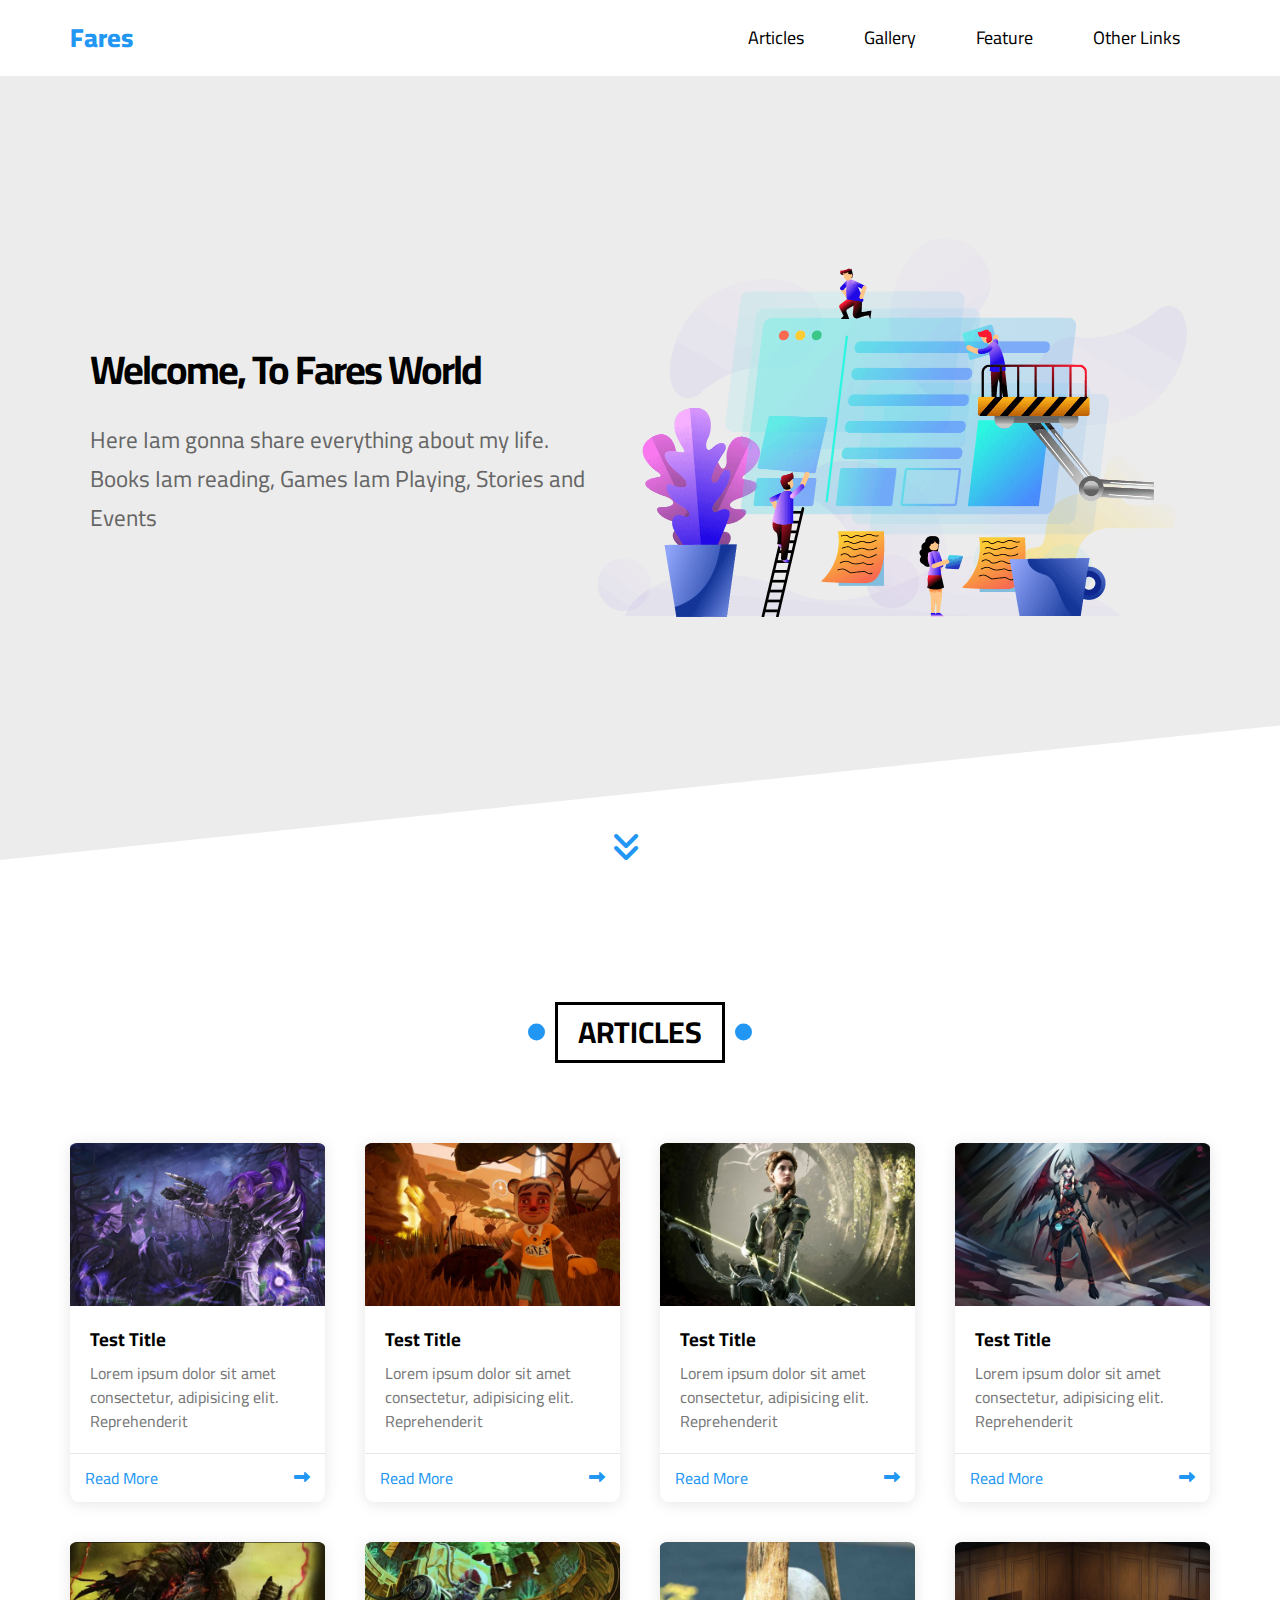
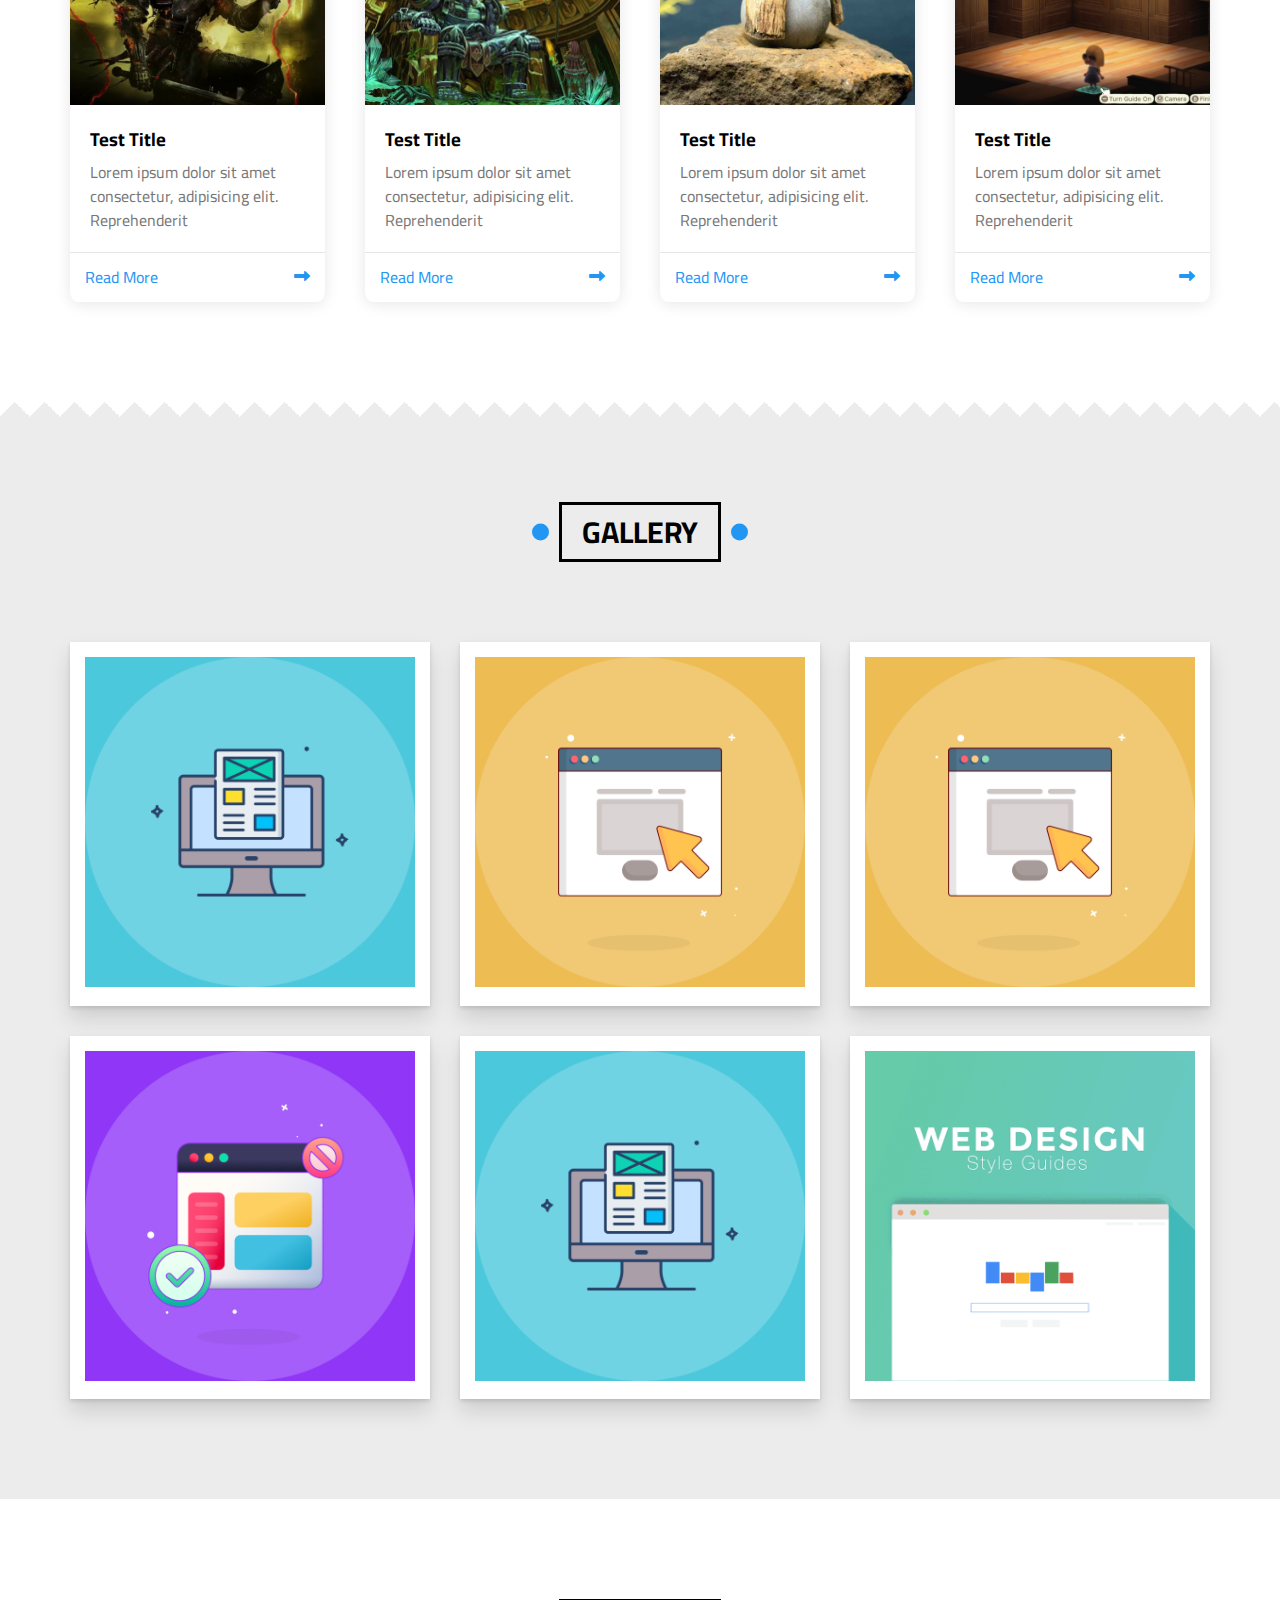
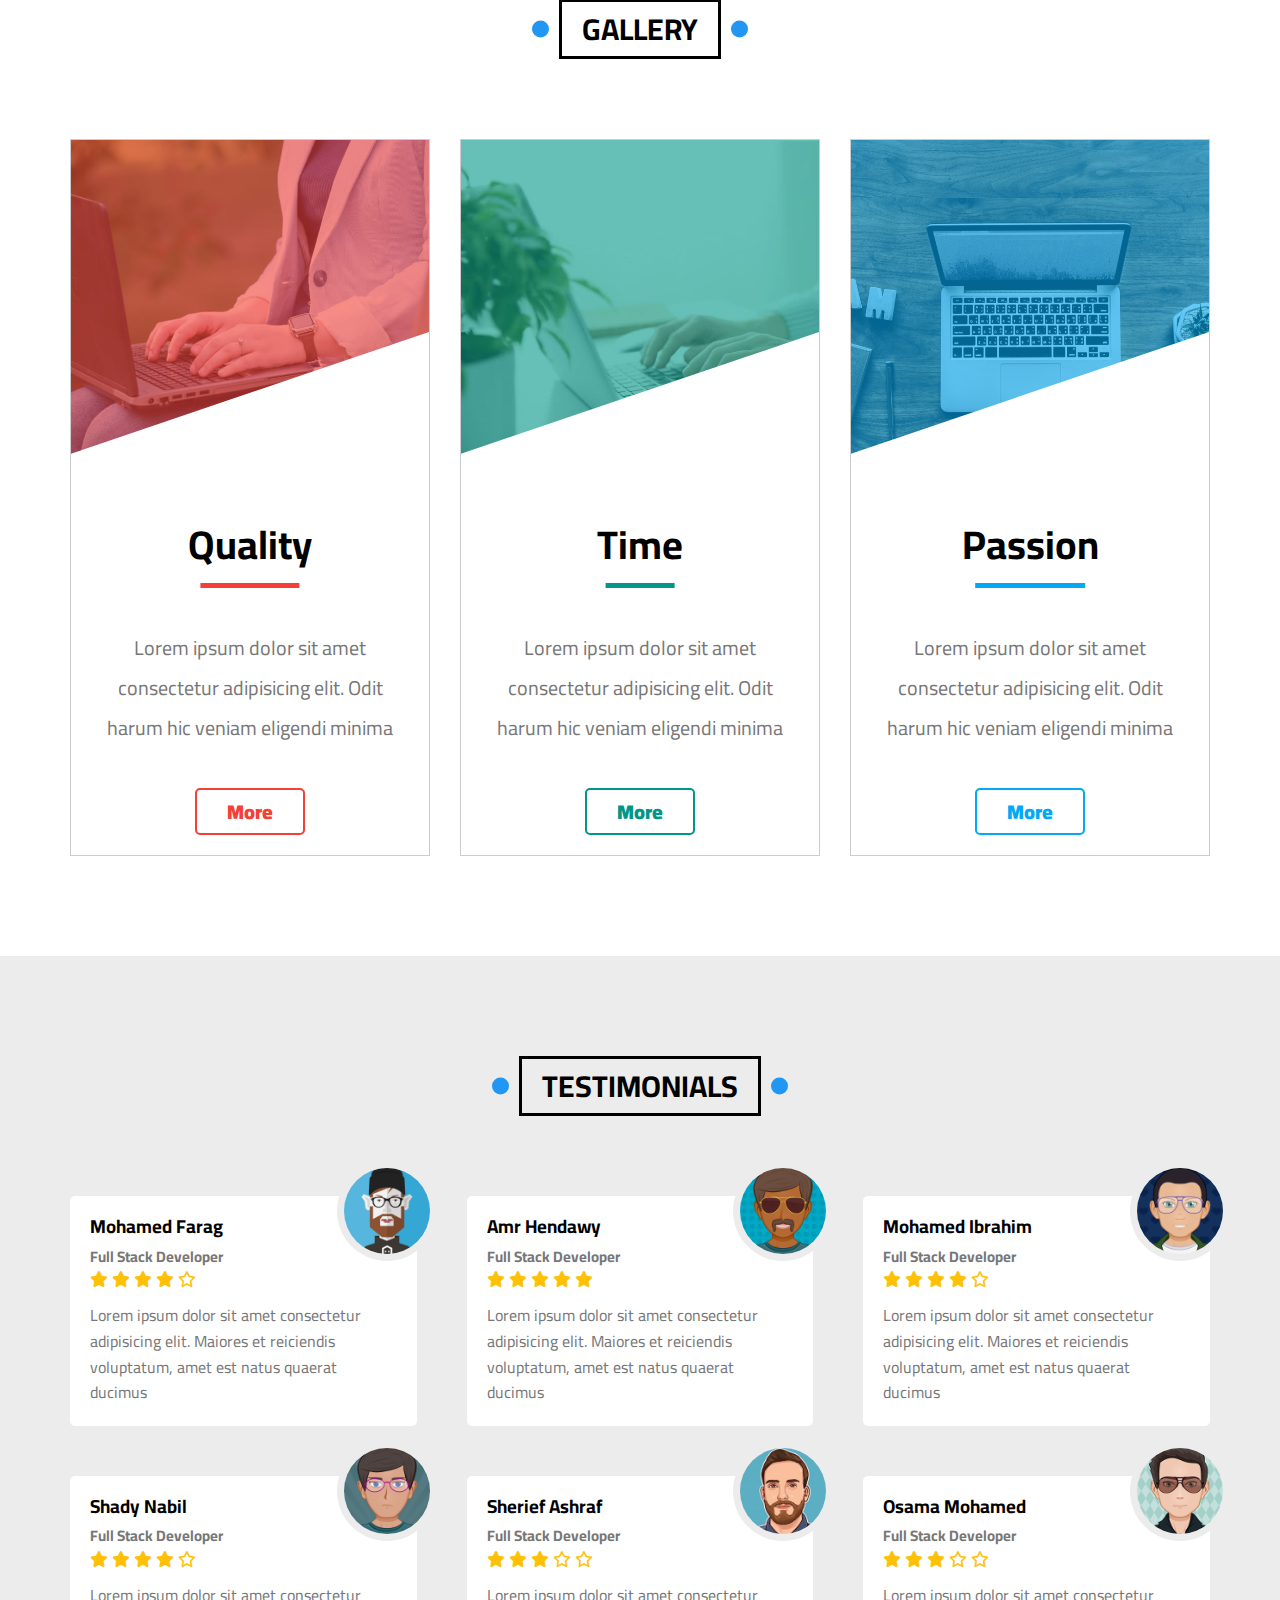
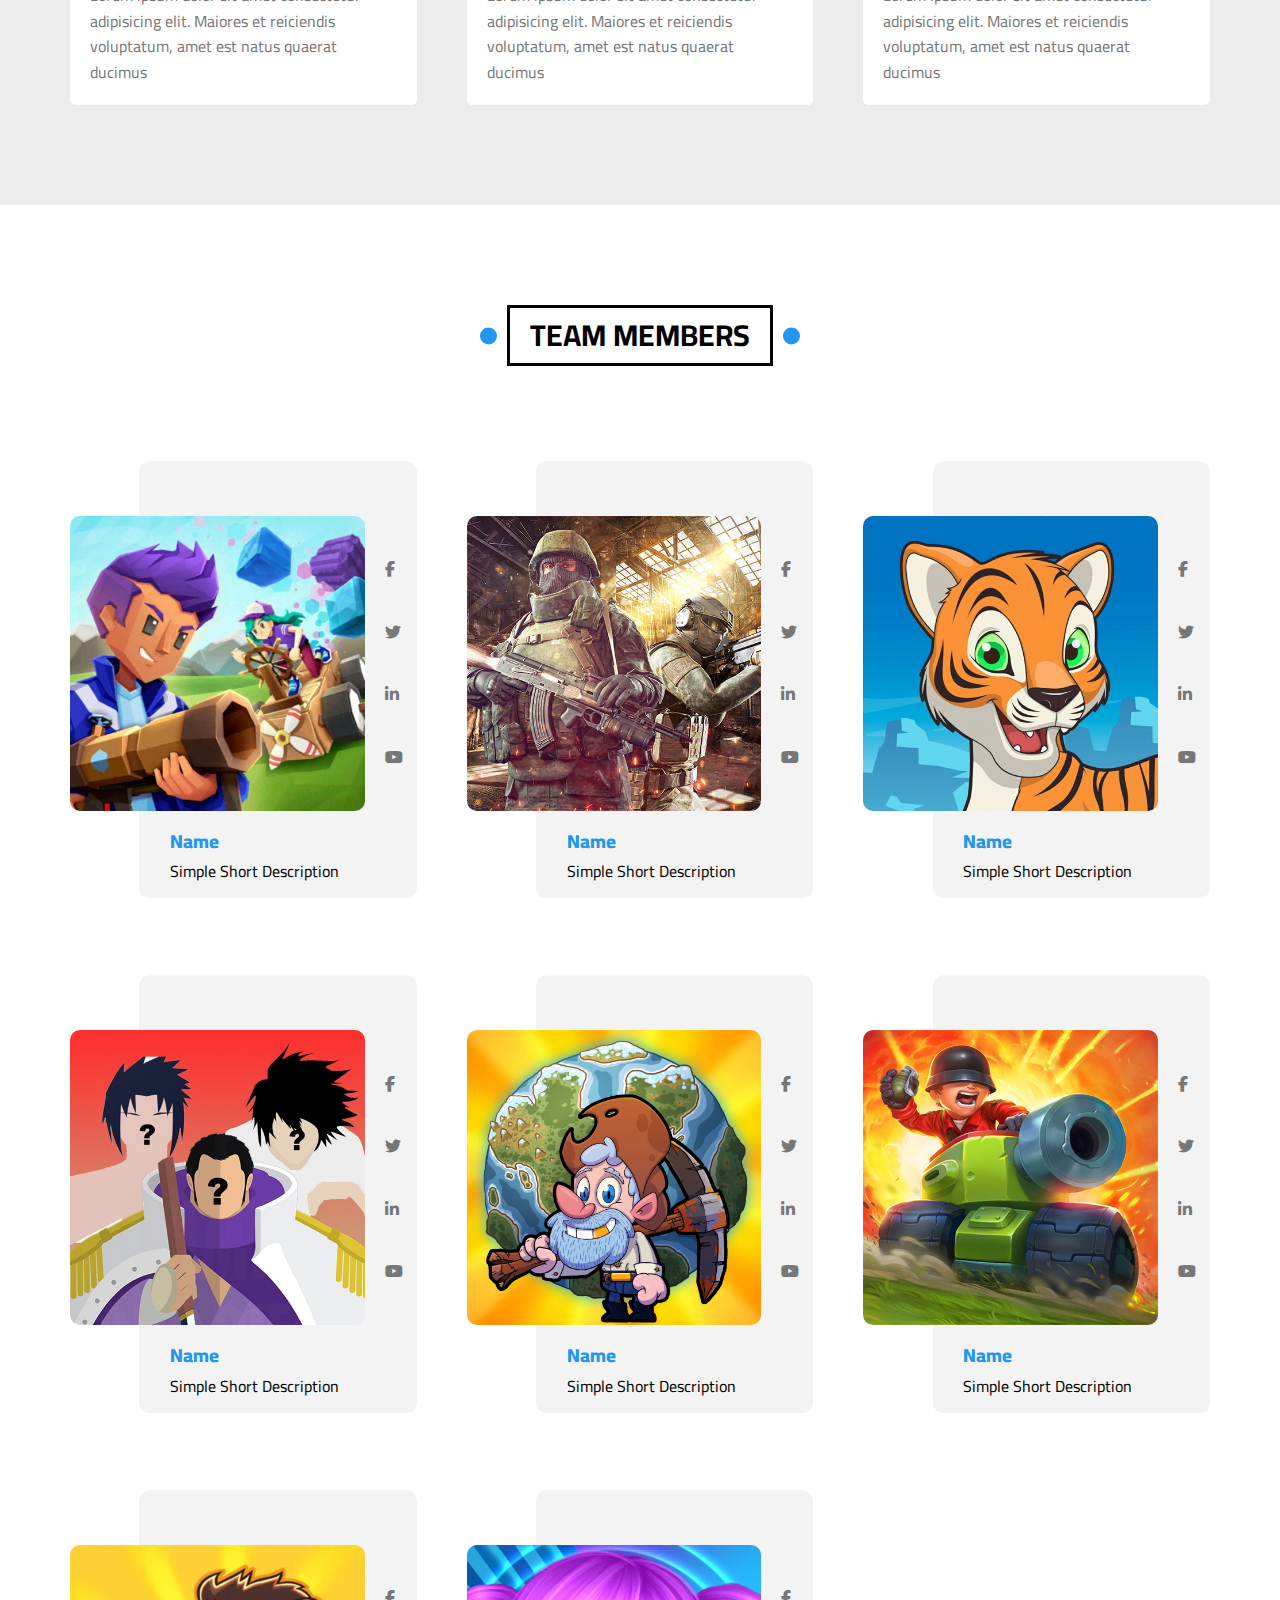
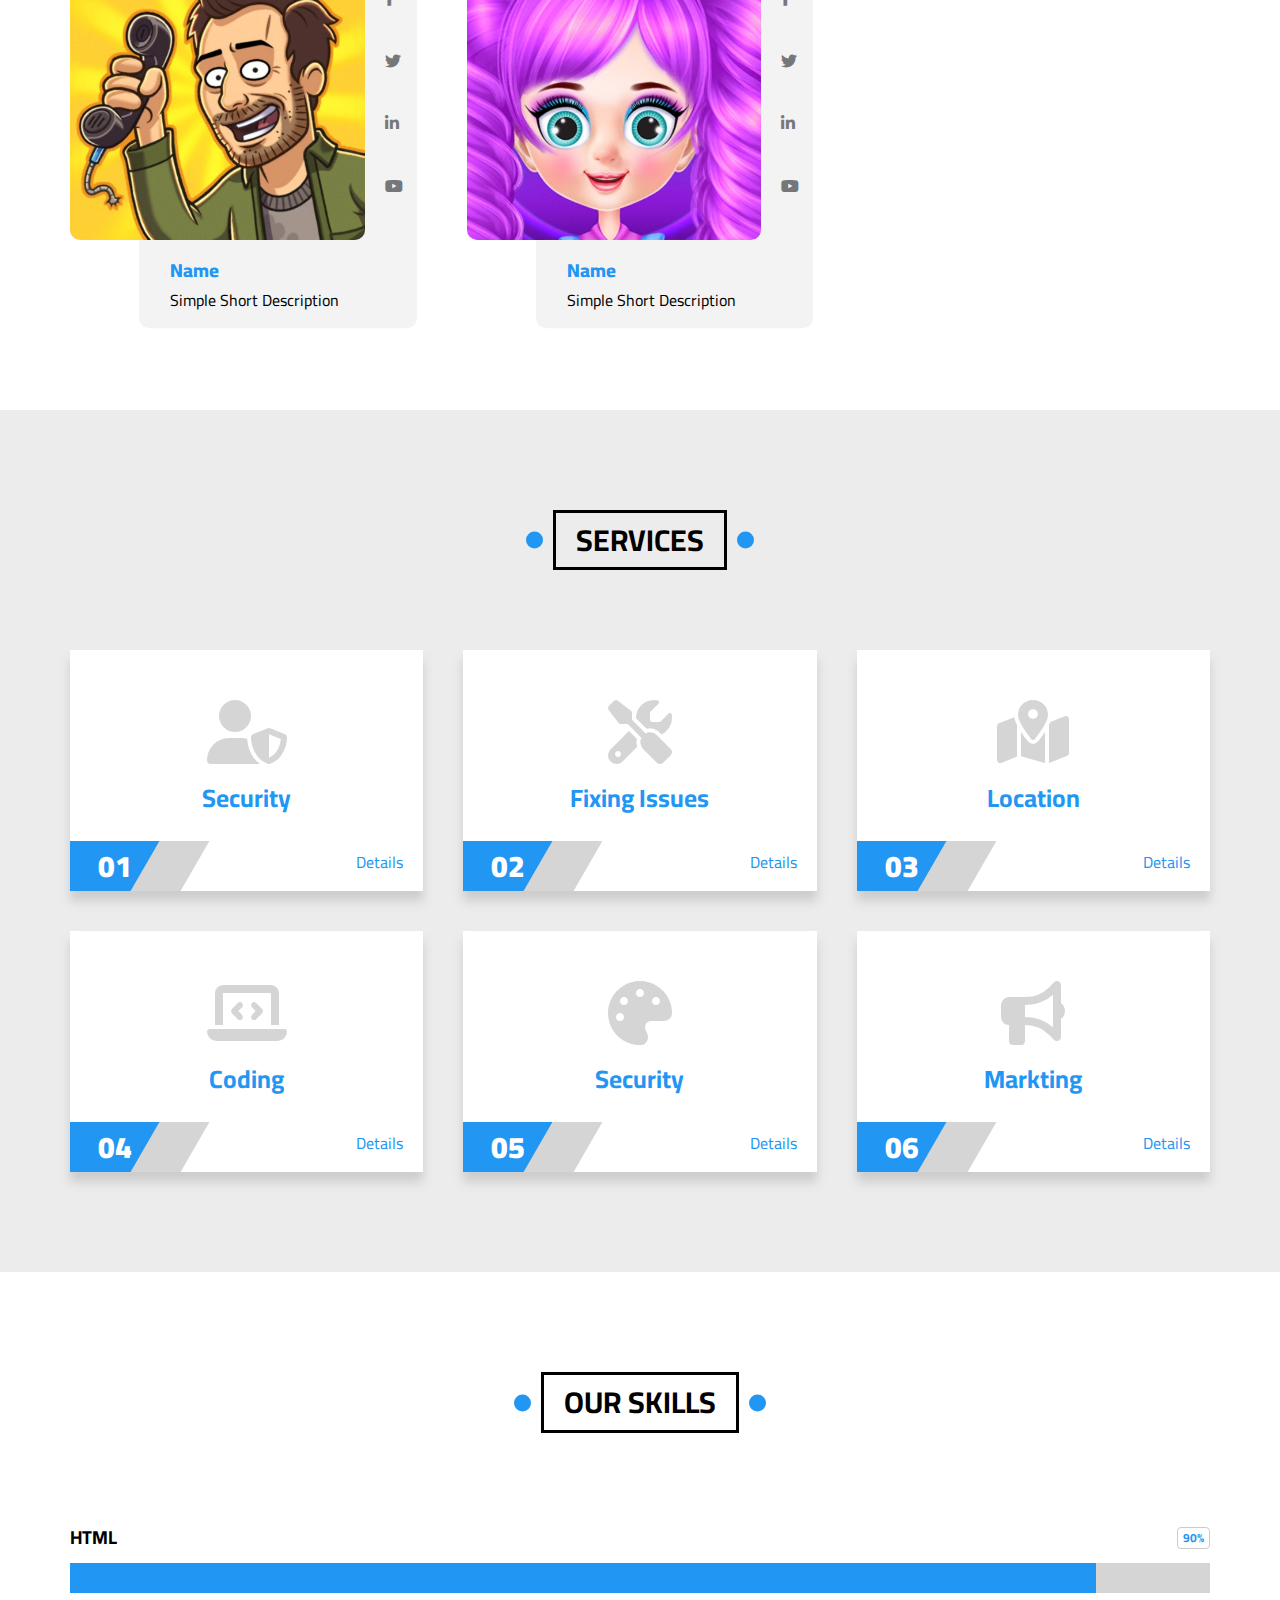
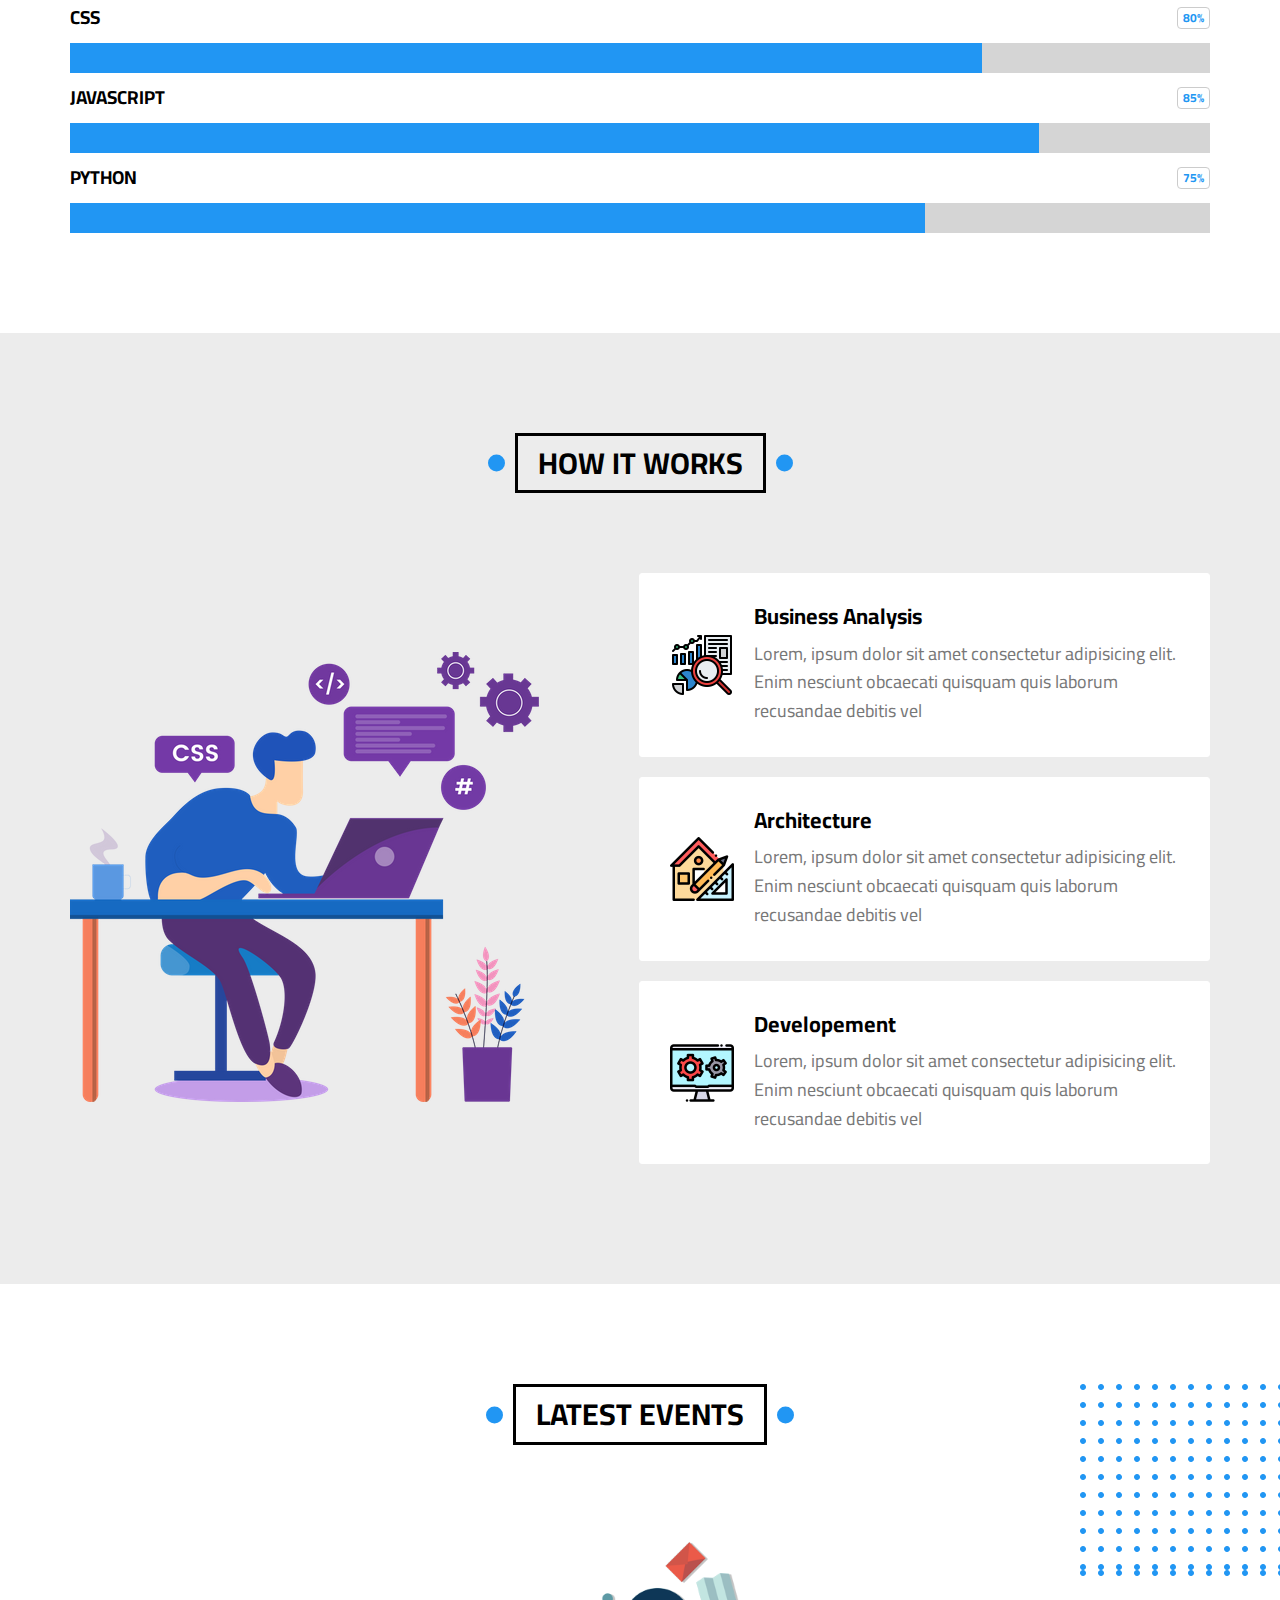
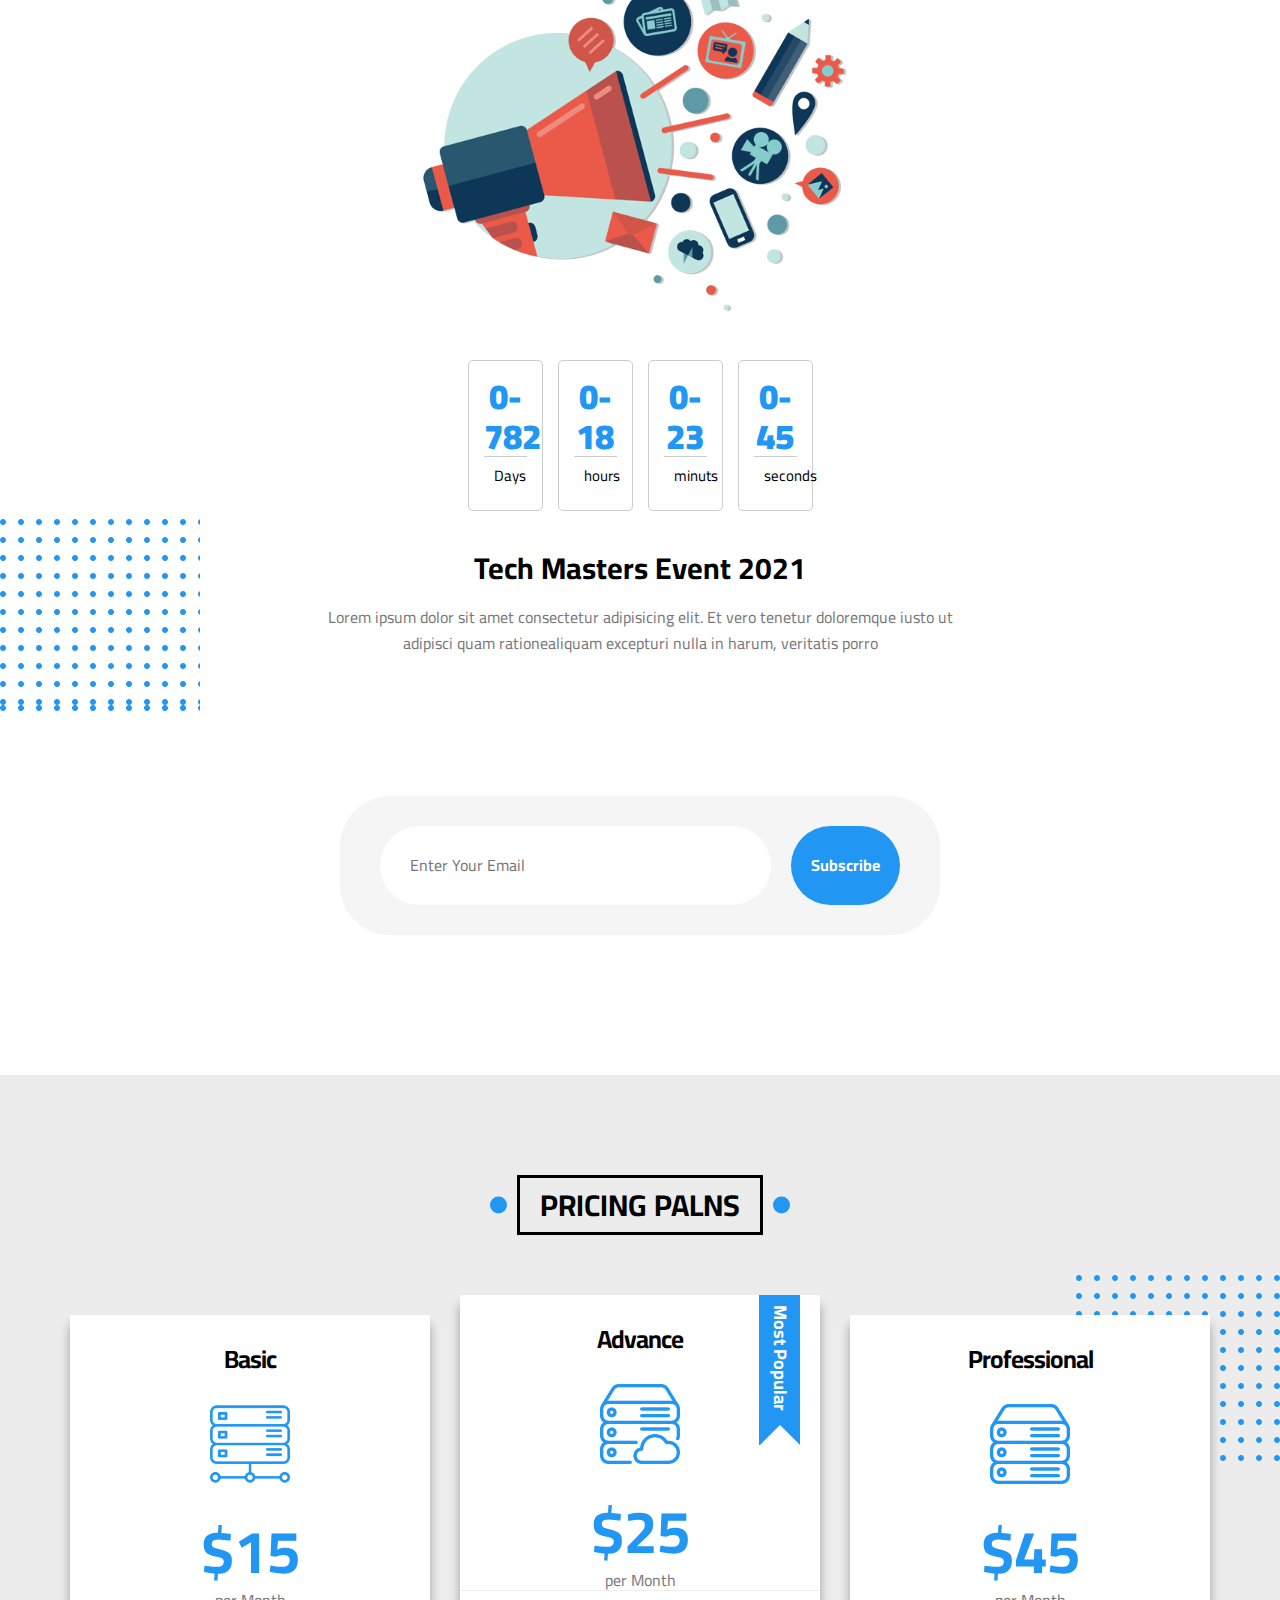
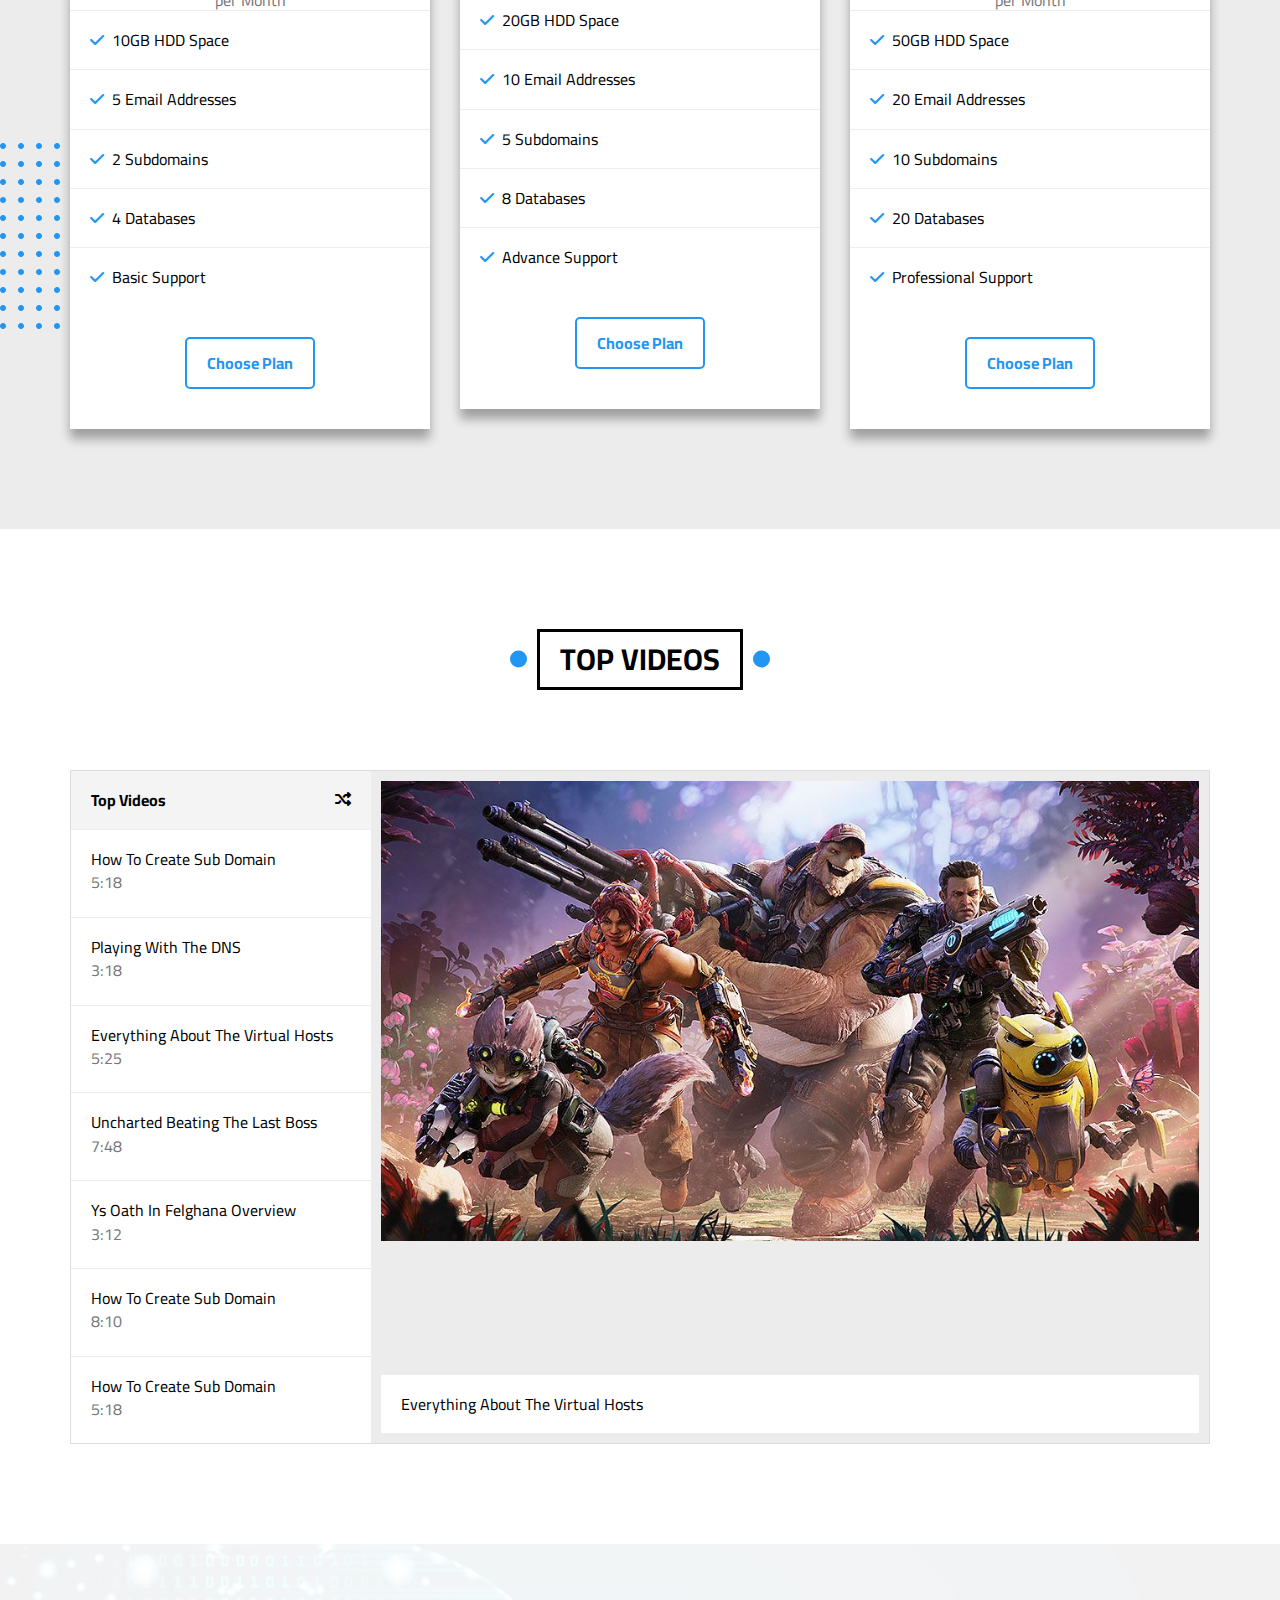
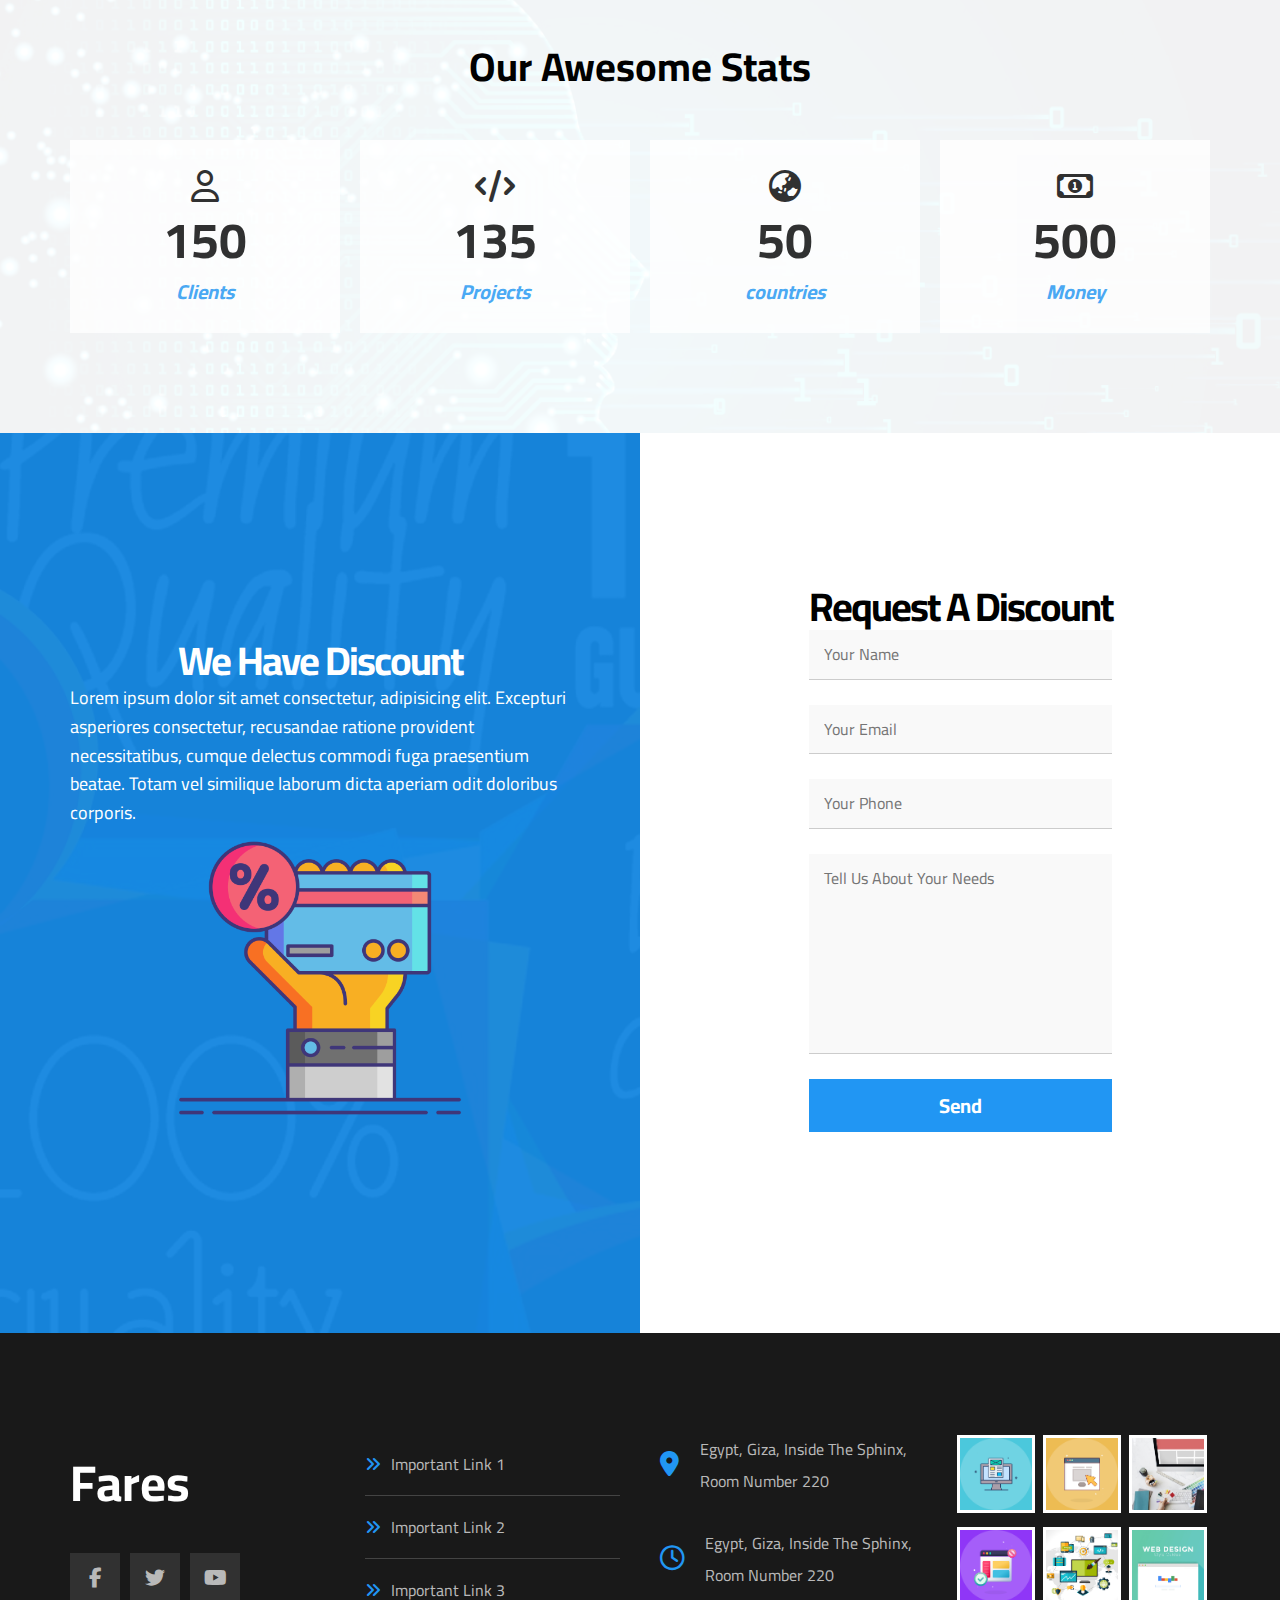
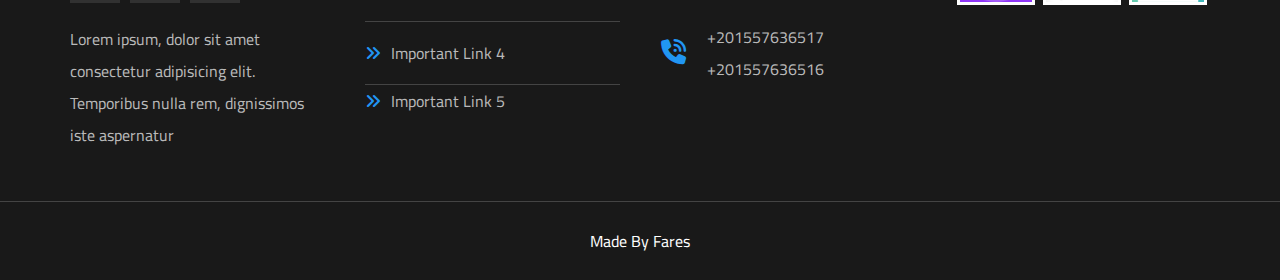
<file: Tempalte3/index.html>
<!DOCTYPE html>
<html lang="en">
<head>
    <meta charset="UTF-8">
    <meta name="viewport" content="width=device-width, initial-scale=1.0">
    <title>Fares</title>
    <!-- Font Awsome Library -->
    <link rel="stylesheet" href="../Template1/css/all.min.css">
    <!-- Render the templates Normally -->
    <link rel="stylesheet" href="../Template1/css/normalize.css">
    <!-- Custom Styles -->
    <link rel="stylesheet" href="css/Temp3.css">
    <!-- Google fonts -->
    <link rel="preconnect" href="https://fonts.googleapis.com">
    <link rel="preconnect" href="https://fonts.gstatic.com" crossorigin>
    <link href="https://fonts.googleapis.com/css2?family=Cairo:wght@200..1000&family=Open+Sans:ital,wght@0,300..800;1,300..800&family=Work+Sans:ital,wght@0,100..900;1,100..900&display=swap" rel="stylesheet">
</head>
<body>
    <header>
        <div class="container">
            <a href="">Fares</a>
            <ul class="main-nav">
                <li><a href="">Articles</a></li>
                <li><a href="">Gallery</a></li>
                <li><a href="">Feature</a></li>
                <li><a href="">Other Links</a>
                <div class="meaga-menu">
                    <div class="image">
                        <img src="images/megamenu.png" alt="">
                    </div>
                    <ul>
                        <li><a href="">
                            <i class="far fa-comments fa-fw"></i>
                            Testimonials</a></li>
                        <li><a href="">
                            <i class="far fa-user fa-fw"></i>
                            TeamMember</a></li>
                        <li><a href="">
                            <i class="far fa-building fa-fw"></i>
                            Services</a></li>
                        <li><a href="">
                            <i class="far fa-check-circle fa-fw"></i>
                            Our Skills</a></li>
                        <li><a href="">
                            <i class="far fa-clipboard fa-fw"></i>
                            How it works</a></li>
                    </ul>
                    <ul>
                        <li><a href="">
                            <i class="far fa-calendar-alt fa-fw"></i>
                            Events</a></li>
                        <li><a href="">
                            <i class="fas fa-server fa-fw"></i>
                            Pricing Plans</a></li>
                        <li><a href="">
                            <i class="far fa-play-circle fa-fw"></i>
                            Top Videos</a></li>
                        <li><a href="">
                            <i class="far fa-chart-bar fa-fw"></i>
                            Stats</a></li>
                        <li><a href="">
                            <i class="fas fa-percent fa-fw"></i>
                            Request a discount</a></li>
                    </ul>
                </div>
                </li>
            </ul>
        </div>
    </header>

    <!-- End Header -->
     <div class="landing">
        <div class="container">
            <div class="landing-text">
                <h1>Welcome, To Fares World</h1>
                <p>Here Iam gonna share everything about my life. Books Iam reading, 
                    Games Iam Playing, Stories and Events
                </p>
            </div>
            <div class="landing-image">
                <img src="images/landing-image.png" alt="">
            </div>
            <a href="" class="go-down">
                <i class="fas fa-angle-double-down fa-2x"></i>
            </a>
        </div>
    </div>
    <!-- End Landing -->
    <!-- Start Section -->
    <div class="article">
        <h1 class="main-heading">Articles</h1>
        <div class="container">
            <div class="article-card">
                <img src="images/cat-01.jpg" alt="">
                <div class="card-content">
                    <h3>Test Title</h3>
                    <p>Lorem ipsum dolor sit amet consectetur, adipisicing elit. Reprehenderit</p>
                </div>
                    <div class="info">
                        <a href="">Read More</a>
                        <i class="fas fa-long-arrow-alt-right"></i>
                    </div>
            </div>
            <div class="article-card">
                <img src="images/cat-02.jpg" alt="">
                <div class="card-content">
                    <h3>Test Title</h3>
                    <p>Lorem ipsum dolor sit amet consectetur, adipisicing elit. Reprehenderit</p>
                </div>
                    <div class="info">
                        <a href="">Read More</a>
                        <i class="fas fa-long-arrow-alt-right"></i>
                    </div>
            </div>
            <div class="article-card">
                <img src="images/cat-03.jpg" alt="">
                <div class="card-content">
                    <h3>Test Title</h3>
                    <p>Lorem ipsum dolor sit amet consectetur, adipisicing elit. Reprehenderit</p>
                </div>
                    <div class="info">
                        <a href="">Read More</a>
                        <i class="fas fa-long-arrow-alt-right"></i>
                    </div>
            </div>
            <div class="article-card">
                <img src="images/cat-04.jpg" alt="">
                <div class="card-content">
                    <h3>Test Title</h3>
                    <p>Lorem ipsum dolor sit amet consectetur, adipisicing elit. Reprehenderit</p>
                </div>
                    <div class="info">
                        <a href="">Read More</a>
                        <i class="fas fa-long-arrow-alt-right"></i>
                    </div>
            </div>
            <div class="article-card">
                <img src="images/cat-05.jpg" alt="">
                <div class="card-content">
                    <h3>Test Title</h3>
                    <p>Lorem ipsum dolor sit amet consectetur, adipisicing elit. Reprehenderit</p>
                </div>
                <div class="info">
                    <a href="">Read More</a>
                    <i class="fas fa-long-arrow-alt-right"></i>
                </div>
            </div>
            <div class="article-card">
                <img src="images/cat-06.jpg" alt="">
                <div class="card-content">
                    <h3>Test Title</h3>
                    <p>Lorem ipsum dolor sit amet consectetur, adipisicing elit. Reprehenderit</p>
                </div>
                <div class="info">
                    <a href="">Read More</a>
                    <i class="fas fa-long-arrow-alt-right"></i>
                </div>
            </div>
            <div class="article-card">
                <img src="images/cat-07.jpg" alt="">
                <div class="card-content">
                    <h3>Test Title</h3>
                    <p>Lorem ipsum dolor sit amet consectetur, adipisicing elit. Reprehenderit</p>
                </div>
                <div class="info">
                    <a href="">Read More</a>
                    <i class="fas fa-long-arrow-alt-right"></i>
                </div>
            </div>
            <div class="article-card">
                <img src="images/cat-08.jpg" alt="">
                <div class="card-content">
                    <h3>Test Title</h3>
                    <p>Lorem ipsum dolor sit amet consectetur, adipisicing elit. Reprehenderit</p>
                </div>
                <div class="info">
                    <a href="">Read More</a>
                    <i class="fas fa-long-arrow-alt-right"></i>
                </div>
            </div>
        </div>
    </div>


    <div class="spikes">
    </div>
    <!-- Start Gallery -->
    <div class="gallery">
        <h1 class="main-heading">Gallery</h1>
        <div class="container">
            <div class="gallery-box">
                <div class="gallery-image">
                    <img src="images/gallery-01.png" alt="">
                </div>
            </div>
            <div class="gallery-box">
                <div class="gallery-image">
                    <img src="images/gallery-02.png" alt="">
                </div>
            </div>
            <div class="gallery-box">
                <div class="gallery-image">
                    <img src="images/gallery-02.png" alt="">
                </div>
            </div>
            <div class="gallery-box">
                <div class="gallery-image">
                    <img src="images/gallery-04.png" alt="">
                </div>
            </div>
            <div class="gallery-box">
                <div class="gallery-image">
                    <img src="images/gallery-01.png" alt="">
                </div>
            </div>
            <div class="gallery-box">
                <div class="gallery-image">
                    <img src="images/gallery-06.png" alt="">
                </div>
            </div>
        </div>
    </div>
    <!-- End Gallery -->
    <!--Start Feature-->
    <div class="features">
        <h1 class="main-heading">Gallery</h1>
        <div class="container">
            <div class="quality-box box" >
                <div class="feat-image" >
                    <img src="images/features-01.jpg" alt="">
                </div>
                <h2>Quality</h2>
                <p>Lorem ipsum dolor sit amet consectetur adipisicing elit. Odit harum hic veniam eligendi minima</p>
                <a href="">More</a>
            </div>
            <div class="time-box box">
                <div class="feat-image">
                    <img src="images/features-02.jpg" alt="">
                </div>
                <h2>Time</h2>
                <p>Lorem ipsum dolor sit amet consectetur adipisicing elit. Odit harum hic veniam eligendi minima</p>
                <a href="">More</a>
            </div>
            <div class="passion-box box">
                <div class="feat-image">
                    <img src="images/features-03.jpg" alt="">
                </div>
                <h2>Passion</h2>
                <p>Lorem ipsum dolor sit amet consectetur adipisicing elit. Odit harum hic veniam eligendi minima</p>
                <a href="">More</a>
            </div>
        </div>
    </div>

    <!-- End Feature -->

    <!-- Start Testmonials -->
    <div class="Testimonials">
        <h1 class="main-heading">Testimonials</h1>
        <div class="container">
            <div class="testimonial-box">
                <div class="test-image">
                    <img src="images/avatar-01.png" alt="">
                </div>
                <h3>Mohamed Farag</h3>
                <h6>Full Stack Developer</h6>
                <div class="stars">
                    <i class="filled fas fa-star"></i>
                    <i class="filled fas fa-star"></i>
                    <i class="filled fas fa-star"></i>
                    <i class="filled fas fa-star"></i>
                    <i class="far fa-star"></i>
                </div>
                <p>
                    Lorem ipsum dolor sit amet consectetur adipisicing elit. Maiores et reiciendis voluptatum,
                    amet est natus quaerat ducimus
                </p>
            </div>
            <div class="testimonial-box">
                <div class="test-image">
                    <img src="images/avatar-02.png" alt="">
                </div>
                <h3>Amr Hendawy</h3>
                <h6>Full Stack Developer</h6>
                <div class="stars">
                    <i class="filled fas fa-star"></i>
                    <i class="filled fas fa-star"></i>
                    <i class="filled fas fa-star"></i>
                    <i class="filled fas fa-star"></i>
                    <i class="filled fas fa-star"></i>
                </div>
                <p>
                    Lorem ipsum dolor sit amet consectetur adipisicing elit. Maiores et reiciendis voluptatum,
                    amet est natus quaerat ducimus
                </p>
            </div>
            <div class="testimonial-box">
                <div class="test-image">
                    <img src="images/avatar-03.png" alt="">
                </div>
                <h3>Mohamed Ibrahim</h3>
                <h6>Full Stack Developer</h6>
                <div class="stars">
                    <i class="filled fas fa-star"></i>
                    <i class="filled fas fa-star"></i>
                    <i class="filled fas fa-star"></i>
                    <i class="filled fas fa-star"></i>
                    <i class="far fa-star"></i>
                </div>
                <p>
                    Lorem ipsum dolor sit amet consectetur adipisicing elit. Maiores et reiciendis voluptatum,
                    amet est natus quaerat ducimus
                </p>
            </div>
            <div class="testimonial-box">
                <div class="test-image">
                    <img src="images/avatar-04.png" alt="">
                </div>
                <h3>Shady Nabil</h3>
                <h6>Full Stack Developer</h6>
                <div class="stars">
                    <i class="filled fas fa-star"></i>
                    <i class="filled fas fa-star"></i>
                    <i class="filled fas fa-star"></i>
                    <i class="filled fas fa-star"></i>
                    <i class="far fa-star"></i>
                </div>
                <p>
                    Lorem ipsum dolor sit amet consectetur adipisicing elit. Maiores et reiciendis voluptatum,
                    amet est natus quaerat ducimus
                </p>
            </div>
            <div class="testimonial-box">
                <div class="test-image">
                    <img src="images/avatar-05.png" alt="">
                </div>
                <h3>Sherief Ashraf</h3>
                <h6>Full Stack Developer</h6>
                <div class="stars">
                    <i class="filled fas fa-star"></i>
                    <i class="filled fas fa-star"></i>
                    <i class="filled fas fa-star"></i>
                    <i class="far fa-star"></i>
                    <i class="far fa-star"></i>
                </div>
                <p>
                    Lorem ipsum dolor sit amet consectetur adipisicing elit. Maiores et reiciendis voluptatum,
                    amet est natus quaerat ducimus
                </p>
            </div>
            <div class="testimonial-box">
                <div class="test-image">
                    <img src="images/avatar-06.png" alt="">
                </div>
                <h3>Osama Mohamed</h3>
                <h6>Full Stack Developer</h6>
                <div class="stars">
                    <i class="filled fas fa-star"></i>
                    <i class="filled fas fa-star"></i>
                    <i class="filled fas fa-star"></i>
                    <i class="far fa-star"></i>
                    <i class="far fa-star"></i>
                </div>
                <p>
                    Lorem ipsum dolor sit amet consectetur adipisicing elit. Maiores et reiciendis voluptatum,
                    amet est natus quaerat ducimus
                </p>
            </div>
        </div>
    </div>
    <!-- End Testmonials -->

    <!--Start Team Members -->
    <div class="team-members">
        <h1 class="main-heading">Team Members</h1>
        <div class="container">
            <div class="member-box">
                <div class="member-data">
                    <img src="images/team-01.jpg" alt="">
                    <div class="social">
                        <a href="">
                            <i class="fab fa-facebook-f"></i>
                        </a>
                        <a href="">
                            <i class="fab fa-twitter"></i>
                        </a>
                        <a href="">
                            <i class="fab fa-linkedin-in"></i>
                        </a>
                        <a href="">
                            <i class="fab fa-youtube"></i>
                        </a>
                    </div>
                </div>
                <div class="member-info">
                    <h3>Name</h3>
                    <p>Simple Short Description</p>
                </div>
            </div>
            <div class="member-box">
                <div class="member-data">
                    <img src="images/team-02.jpg" alt="">
                    <div class="social">
                        <a href="">
                            <i class="fab fa-facebook-f"></i>
                        </a>
                        <a href="">
                            <i class="fab fa-twitter"></i>
                        </a>
                        <a href="">
                            <i class="fab fa-linkedin-in"></i>
                        </a>
                        <a href="">
                            <i class="fab fa-youtube"></i>
                        </a>
                    </div>
                </div>
                <div class="member-info">
                    <h3>Name</h3>
                    <p>Simple Short Description</p>
                </div>
            </div>
            <div class="member-box">
                <div class="member-data">
                    <img src="images/team-03.jpg" alt="">
                    <div class="social">
                        <a href="">
                            <i class="fab fa-facebook-f"></i>
                        </a>
                        <a href="">
                            <i class="fab fa-twitter"></i>
                        </a>
                        <a href="">
                            <i class="fab fa-linkedin-in"></i>
                        </a>
                        <a href="">
                            <i class="fab fa-youtube"></i>
                        </a>
                    </div>
                </div>
                <div class="member-info">
                    <h3>Name</h3>
                    <p>Simple Short Description</p>
                </div>
            </div>
            <div class="member-box">
                <div class="member-data">
                    <img src="images/team-04.jpg" alt="">
                    <div class="social">
                        <a href="">
                            <i class="fab fa-facebook-f"></i>
                        </a>
                        <a href="">
                            <i class="fab fa-twitter"></i>
                        </a>
                        <a href="">
                            <i class="fab fa-linkedin-in"></i>
                        </a>
                        <a href="">
                            <i class="fab fa-youtube"></i>
                        </a>
                    </div>
                </div>
                <div class="member-info">
                    <h3>Name</h3>
                    <p>Simple Short Description</p>
                </div>
            </div>
            <div class="member-box">
                <div class="member-data">
                    <img src="images/team-05.png" alt="">
                    <div class="social">
                        <a href="">
                            <i class="fab fa-facebook-f"></i>
                        </a>
                        <a href="">
                            <i class="fab fa-twitter"></i>
                        </a>
                        <a href="">
                            <i class="fab fa-linkedin-in"></i>
                        </a>
                        <a href="">
                            <i class="fab fa-youtube"></i>
                        </a>
                    </div>
                </div>
                <div class="member-info">
                    <h3>Name</h3>
                    <p>Simple Short Description</p>
                </div>
            </div>
            <div class="member-box">
                <div class="member-data">
                    <img src="images/team-06.png" alt="">
                    <div class="social">
                        <a href="">
                            <i class="fab fa-facebook-f"></i>
                        </a>
                        <a href="">
                            <i class="fab fa-twitter"></i>
                        </a>
                        <a href="">
                            <i class="fab fa-linkedin-in"></i>
                        </a>
                        <a href="">
                            <i class="fab fa-youtube"></i>
                        </a>
                    </div>
                </div>
                <div class="member-info">
                    <h3>Name</h3>
                    <p>Simple Short Description</p>
                </div>
            </div>
            <div class="member-box">
                <div class="member-data">
                    <img src="images/team-07.jpg" alt="">
                    <div class="social">
                        <a href="">
                            <i class="fab fa-facebook-f"></i>
                        </a>
                        <a href="">
                            <i class="fab fa-twitter"></i>
                        </a>
                        <a href="">
                            <i class="fab fa-linkedin-in"></i>
                        </a>
                        <a href="">
                            <i class="fab fa-youtube"></i>
                        </a>
                    </div>
                </div>
                <div class="member-info">
                    <h3>Name</h3>
                    <p>Simple Short Description</p>
                </div>
            </div>
            <div class="member-box">
                <div class="member-data">
                    <img src="images/team-08.jpg" alt="">
                    <div class="social">
                        <a href="">
                            <i class="fab fa-facebook-f"></i>
                        </a>
                        <a href="">
                            <i class="fab fa-twitter"></i>
                        </a>
                        <a href="">
                            <i class="fab fa-linkedin-in"></i>
                        </a>
                        <a href="">
                            <i class="fab fa-youtube"></i>
                        </a>
                    </div>
                </div>
                <div class="member-info">
                    <h3>Name</h3>
                    <p>Simple Short Description</p>
                </div>
            </div>
        </div>
    </div>
    <!-- End Team Members -->
    <!-- Start Services -->
    <div class="services">
        <h1 class="main-heading">
            Services
        </h1>
        <div class="container">
            <div class="srv-box">
                <i class="fas fa-user-shield fa-4x"></i>
                <h3>Security</h3>
                <div class="info">
                    <a href="">Details</a>
                </div>
            </div>
            <div class="srv-box">
                <i class="fas fa-tools fa-4x"></i>
                <h3>Fixing Issues</h3>
                <div class="info">
                    <a href="">Details</a>
                </div>
            </div>
            <div class="srv-box">
                <i class="fas fa-map-marked-alt fa-4x"></i>
                <h3>Location</h3>
                <div class="info">
                    <a href="">Details</a>
                </div>
            </div>
            <div class="srv-box">
                <i class="fas fa-laptop-code fa-4x"></i>
                <h3>Coding</h3>
                <div class="info">
                    <a href="">Details</a>
                </div>
            </div>
            <div class="srv-box">
                <i class="fas fa-palette fa-4x"></i>
                <h3>Security</h3>
                <div class="info">
                    <a href="">Details</a>
                </div>
            </div>
            <div class="srv-box">
                <i class="fas fa-bullhorn fa-4x"></i>
                <h3>Markting</h3>
                <div class="info">
                    <a href="">Details</a>
                </div>
            </div>
        </div>
    </div>

    <!-- Start skills -->
    <div class="our-skills">
        <h1 class="main-heading">
            OUR SKILLS
        </h1>
        <div class="container">
            <img src="images/skills.png" alt="" loading="lazy">
            <div class="skills">
                <div class="skill">
                    <h3>
                        HTML
                        <span>90%</span>
                    </h3>
                    <div class="progress">
                        <span style="width: 90%;"></span>
                    </div>
                </div>
                <div class="skill">
                    <h3>
                        CSS
                        <span>80%</span>
                    </h3>
                    <div class="progress">
                        <span style="width: 80%;"></span>
                    </div>
                </div>
                <div class="skill">
                    <h3>
                        JAVASCRIPT
                        <span>85%</span>
                    </h3>
                    <div class="progress">
                        <span style="width: 85%;"></span>
                    </div>
                </div>
                <div class="skill">
                    <h3>
                        PYTHON
                        <span>75%</span>
                    </h3>
                    <div class="progress">
                        <span style="width: 75%;"></span>
                    </div>
                </div>
            </div>
        </div>
    </div>
    <!-- End skills -->
    <!-- Start How it works -->
    <div class="works">
        <h1 class="main-heading">
            How IT WORKS
        </h1>

        <div class="container">
            <div class="image">
                <img src="images/work-steps.png" alt="">
            </div>
            <div class="info">
                <div class="box">
                    <img  class="photo"  src="images/work-steps-1.png" alt="">
                    <div class="text">
                        <h3>Business Analysis</h3>
                        <p>Lorem, ipsum dolor sit amet consectetur 
                            adipisicing elit. Enim nesciunt obcaecati quisquam quis 
                            laborum recusandae debitis vel
                        </p>
                    </div>
                </div>
                <div class="box">
                    <img class="photo" src="images/work-steps-2.png" alt="">
                    <div class="text">
                        <h3>
                            Architecture</h3>
                        <p>Lorem, ipsum dolor sit amet consectetur 
                            adipisicing elit. Enim nesciunt obcaecati quisquam quis 
                            laborum recusandae debitis vel
                        </p>
                    </div>
                </div>
                <div class="box">
                    <img class="photo" src="images/work-steps-3.png" alt="">
                    <div class="text">
                        <h3>Developement</h3>
                        <p>Lorem, ipsum dolor sit amet consectetur 
                            adipisicing elit. Enim nesciunt obcaecati quisquam quis 
                            laborum recusandae debitis vel
                        </p>
                    </div>
                </div>
            </div>
        </div>
    </div>
    <!-- Start Last Event -->
    <div class="events">
        <h1 class="main-heading">
            LATEST EVENTS
        </h1>
        <div class="dots-up"></div>
        <div class="dots-down"></div>
        <div class="container">
            <img src="images/events.png" alt="">
            <div class="info">
                <div class="time">
                    <div class="unit">
                        <span class="days">0-782</span>
                        <span>Days</span>
                    </div>
                    <div class="unit">
                        <span class="days">0-18</span>
                        <span>hours</span>
                    </div>
                    <div class="unit">
                        <span class="days">0-23</span>
                        <span>minuts</span>
                    </div>
                    <div class="unit">
                        <span class="days">0-45</span>
                        <span>seconds</span>
                    </div>
                </div>
                <h2 class="title">
                    Tech Masters Event 2021
                </h2>
                <p class="description">
                    Lorem ipsum dolor sit amet consectetur adipisicing elit. 
                    Et vero tenetur doloremque iusto ut <br>adipisci quam rationealiquam excepturi 
                    nulla in harum, veritatis porro
                </p>
            </div>
            <div class="subscribe">
                <form action="">
                  <input type="email" placeholder="Enter Your Email" fdprocessedid="co8r4q">
                  <input type="submit" value="Subscribe" fdprocessedid="q81af">
                </form>
            </div>
        </div>
    </div>
     <!-- End last Event -->
    <!-- Start Plans -->
    <div class="plans">
        <h1 class="main-heading"> pricing palns</h1>
        <img src="images/dots.png" alt="" class="dots-top">

        <div class="container">
            <div class="plan">
                <div class="price">
                    <h3>Basic</h3>
                    <img src="images/hosting-advanced.png" alt="">
                    <h4>$15</h4>
                    <p>per Month</p>
                </div>
                <ul >
                    <li>10GB HDD Space</li>
                    <li>5 Email Addresses</li>
                    <li>2 Subdomains</li>
                    <li>4 Databases</li>
                    <li>Basic Support</li>
                </ul>
                    <a href="">Choose Plan</a>

            </div>
            <div class="plan advance" >
                <div class="price">
                    <div class="most-pop">
                        Most Popular
                    </div>
                    <h3>Advance</h3>
                    <img src="images/hosting-professional.png" alt="">
                    <h4>$25</h4>
                    <p>per Month</p>
                </div>
                <ul >
                    <li>20GB HDD Space</li>
                    <li>10 Email Addresses</li>
                    <li>5 Subdomains</li>
                    <li>8 Databases</li>
                    <li>Advance Support</li>
                </ul>

                    <a href="">Choose Plan</a>

            </div>
            <div class="plan">
                <div class="price">
                    <h3>Professional</h3>
                    <img src="images/hosting-basic.png" alt="">
                    <h4>$45</h4>
                    <p>per Month</p>
                </div>
                <ul >
                    <li>50GB HDD Space</li>
                    <li>20 Email Addresses</li>
                    <li>10 Subdomains</li>
                    <li>20 Databases</li>
                    <li>Professional Support</li>
                </ul>
                    <a href="">Choose Plan</a>

            </div>
        </div>
        <img src="images/dots.png" alt="" class="dots-bottom">
    </div>
    <!-- Start Top Videos -->
    <div class="top-videos">
        <h1 class="main-heading">Top Videos</h1>
        <div class="container">
            <div class="holder">
                <div class="top-vid-list">
                    <div class="list-title">
                        Top Videos
                        <i class="fas fa-random"></i>
                    </div>
                    <ul>
                        <li>
                            How To Create Sub Domain
                            <span>5:18</span>
                        </li>
                        <li>
                            Playing With The DNS
                            <span>3:18</span>
                        </li>
                        <li>
                            Everything About The Virtual Hosts
                            <span>5:25</span>
                        </li>
                        <li>
                            Uncharted Beating The Last Boss
                            <span>7:48</span>
                        </li>
                        <li>
                            Ys Oath In Felghana Overview
                            <span>3:12</span>
                        </li>
                        <li>
                            How To Create Sub Domain
                            <span>8:10</span>
                        </li>
                        <li>
                            How To Create Sub Domain
                            <span>5:18</span>
                        </li>
                    </ul>
                    
                </div>
                <div class="preview">
                    <img src="images/video-preview.jpg" alt="">
                    <div class="vid-title">
                        Everything About The Virtual Hosts
                    </div>

                </div>
            </div>

        </div>
    </div>
    <!-- End Top Videos -->
    <!-- Start Stat -->

    <div class="stat">
        <h2>Our Awesome Stats</h2>
        <div class="container">
            <div class="box">
                <i class="far fa-user fa-2x fa-fw"></i>
                <span class="number">150</span>
                <span class="text">Clients</span>
            </div>
            <div class="box">
                <i class="fas fa-code fa-2x fa-fw"></i>
                <span class="number">135</span>
                <span class="text">Projects</span>
            </div>
            <div class="box">
                <i class="fas fa-globe-asia fa-2x fa-fw"></i>
                <span class="number">50</span>
                <span class="text">countries</span>
            </div>
            <div class="box">
                <i class="far fa-money-bill-alt fa-2x fa-fw"></i>
                <span class="number">500</span>
                <span class="text">Money</span>
            </div>
        </div>
    </div>
    <!-- End Stat -->
    <!--Start Discount-->
    <div class="discount">
        <div class="image">
            <h2>We Have Discount</h2>
            <p>Lorem ipsum dolor sit amet consectetur, adipisicing elit. Excepturi 
                asperiores consectetur, recusandae ratione provident necessitatibus, cumque delectus commodi 
                fuga praesentium beatae. Totam vel similique 
                laborum dicta aperiam odit doloribus corporis.
            </p>
            <img src="images/discount.png" alt="">
        </div>
        <div class="form">
            <div class="content">
              <h2>Request A Discount</h2>
              <form action="">
                <input class="input" type="text" placeholder="Your Name" name="name" fdprocessedid="5jd3rm">
                <input class="input" type="email" placeholder="Your Email" name="email" fdprocessedid="0w6pil">
                <input class="input" type="text" placeholder="Your Phone" name="mobile" fdprocessedid="7oz27l">
                <textarea class="input" placeholder="Tell Us About Your Needs" name="message"></textarea>
                <input type="submit" value="Send" fdprocessedid="6ms73a9">
              </form>
            </div>
        </div>
    </div>
    <!-- End discount -->
    <footer>
        <div class="container">
            <div class="box">
                <h2>Fares</h2>
                <ul class="foot-social">
                    <li><a href="">
                        <i class="fab fa-facebook-f"></i>
                    </a></li>
                    <li><a href="">
                        <i class="fab fa-twitter"></i>
                    </a></li>
                    <li><a href="">
                        <i class="fab fa-youtube"></i>
                    </a></li>
                </ul>
                <p>Lorem ipsum, dolor sit amet consectetur adipisicing elit. 
                    Temporibus nulla rem, dignissimos iste aspernatur</p>
            </div>

            <div class="box">
                <ul class="links">
                    <li><a href="">Important Link 1</a></li>
                    <li><a href="">Important Link 2</a></li>
                    <li><a href="">Important Link 3</a></li>
                    <li><a href="">Important Link 4</a></li>
                    <li><a href="">Important Link 5</a></li>
                </ul>
            </div>
            <div class="box">
                <div class="line">
                    <i class="fas fa-map-marker-alt fa-fw"></i>
                    <div class="info">Egypt, Giza, Inside The Sphinx, Room Number 220</div>
                </div>
                <div class="line">
                    <i class="far fa-clock fa-fw"></i>
                    <div class="info">Egypt, Giza, Inside The Sphinx, Room Number 220</div>
                </div>
                <div class="line">
                    <i class="fas fa-phone-volume fa-fw"></i>
                    <div class="info">
                        <span>+201557636517</span>
                        <span>+201557636516</span>
                    </div>
                </div>
            </div>
            <div class="box footer-gallery" >
                <img src="images/gallery-01.png" alt="">
                <img src="images/gallery-02.png" alt="">
                <img src="images/gallery-03.jpg" alt="">
                <img src="images/gallery-04.png" alt="">
                <img src="images/gallery-05.jpg" alt="">
                <img src="images/gallery-06.png" alt="">
            </div>
        </div>
        <div class="footer">
            <p>Made By Fares</p>
        </div>
    </footer>
</body>
</html>
</file>
<file: Tempalte3/css/Temp3.css>
/* Start globel rules */

:root{
    --mainColor:#2196f3;
    --mainPadding:100px;
    --sectionBackground:#ececec;
    --mainTranstion:.3s

}

*{
    box-sizing: border-box;
    padding: 0;
    margin: 0;
}

html{
    scroll-behavior: smooth;
}



ul{
    list-style: none;
    margin: 0;
    padding: 0;
}

body{
    font-family: "Cairo", sans-serif;
}
.container{
    padding-left: 15px;
    padding-right: 15px;
    margin-left: auto;
    margin-right: auto;
}


@media (min-width:768px) {
    .container{
        width:750px
    }
    
}
@media (min-width:992px) {
    .container{
        width: 970px;
    }
    
}
@media (min-width:1200px) {
    .container{
        width:1170px
    }
    
}

a{
    text-decoration: none;
}
/* end Globel roles */

header{
    background-color: white;
    box-shadow: 2px #ccc;
}

header .container{
    display: flex;
    align-items: center;
    justify-content: space-between;
    flex-wrap: wrap;
    position: relative;
}

@media (max-width:768px) {
    header .container{
        display: flex;
        align-items: center;
        justify-content: center;
    }
    
}

header .container .main-nav{
    display: flex;
    justify-content: space-between;
    align-items: center;
}

header .container .main-nav>li>a{
    padding: 0 30px;
    font-size: 18px;
    display: block;
    height: 76px;
    align-content: center;
    text-decoration: none;
    color: black;
    position: relative;
    overflow: hidden;
}

header .container .main-nav>li>a:hover::before{
    right: 0;

}
header .container .main-nav>li>a::before{
    content: "";
    background-color: var(--mainColor);
    width: 100%;
    height: 5px;
    top: 0;
    right: 100%;
    position: absolute;
    transition: var(--mainTranstion);

}

header .container .main-nav li a:hover{
    color: var(--mainColor);
    background-color: #fafafa;
}


header .container>a{
    font-size: 26px;
    text-decoration: none;
    font-weight: 800;
    color: var(--mainColor);
}


header .container .main-nav  li:hover:last-of-type  .meaga-menu
{
    opacity: 1;
    top:77px;
    z-index:30;
}

.meaga-menu{
    position: absolute;
    background-color: white;
    display: flex;
    justify-content: space-between;
    left: 0;
    width: 100%;
    padding: 30px;
    top:126px;
    border-bottom: 3px solid var(--mainColor);
    transition: top .3s, opacity .3s;
    opacity: 0;
    z-index: -1;
}



.meaga-menu ul{
    flex-basis: 20%;
}

@media (max-width:991px) {
    .meaga-menu{
        flex-wrap: wrap;
    }
    .meaga-menu .image{
        display: none;
    }
    .meaga-menu ul{
        flex-basis: 45%;
    }
    .meaga-menu ul li a{
        width: 90%;
    }
    
}

@media (max-width:768px){
    .meaga-menu ul{
        flex-basis: 90%;
    }
}

.meaga-menu ul li{
    padding:20px;
    color: var(--main);
}


.meaga-menu ul li{
    width: 100%;
    border-bottom: 1px solid #ccc;
}

.meaga-menu ul li a{
    color: var(--mainColor);
    font-weight: bold;
}


.meaga-menu ul li a > i{
    padding-right: 20px;
}


/* End Header */

/* Start Landing */
.landing::before{
    content: "";
    position: absolute;
    left: 0;
    top: -40px;
    width: 100%;
    height: 100%;
    background-color: #ececec;
    z-index: -1;
    transform: skewY(-6deg);
    transform-origin: top left;
}


.landing .container{
    display: flex;
    flex-wrap: wrap;
    justify-content: center;
    align-items: center;
    z-index: 10;
    height: calc(100vh - 74px);
    padding-bottom: 120px;
    position: relative;
}

.landing .container .landing-text h1{
    font-size: 40px;
    letter-spacing: -2px;
}

.landing .container .landing-text p{
    font-size: 23px;
    line-height: 1.7;
    margin: 5px 0 0;
    color: #666;
    max-width: 500px;
}


.landing-image img
{ 
    position: relative;
    width: 600px;
    animation:up-and-down 4s linear infinite;
    animation-direction: alternate;

}

@media (max-width:991px) {
    .landing-image img{
        display: none;
    }
    
}


@keyframes up-and-down{
    to{
        transform: translateY(-20px);
    }
    
}


.landing .container .go-down i{
    position: absolute;
    bottom: 40px;
    right: 50%;
    color: var(--mainColor);
    animation: bouncing 1.5s linear infinite;
    animation-direction: alternate;
}


@keyframes bouncing {
    0%{
        transform: translateY(0px);
    }
    50%{
        transform: translateY(-20px);
    }
    75%{
        transform: translateY(-10px);
    }
    85%{
        transform: translateY(0px);
    }
}


.article{
    padding-top: var(--mainPadding);
    padding-bottom: var(--mainPadding);
}

.main-heading{
    border: 3px solid black;
    width: fit-content;
    padding: 10px 20px;
    text-transform: uppercase;
    font-size: 30px;
    margin: 0 auto 80px;
    position: relative;
    z-index: 1;
}

.main-heading::before{
    content: "";
    width: 17px;
    height: 17px;
    border-radius: 50%;
    background-color: var(--mainColor);
    position: absolute;
    top: 50%;
    transform: translateY(-50%);
    left: -30px;
}
.main-heading::after{
    content: "";
    width: 17px;
    height: 17px;
    border-radius: 50%;
    background-color: var(--mainColor);
    position: absolute;
    top: 50%;
    transform: translateY(-50%);
    right: -30px;
}


.main-heading:hover::before{
    position: absolute;
    left: 0;
    border-radius: 0;
    color: var(--mainColor);
    z-index: -2;
    width: 55%;
    height: 100%;
    transition: .5s;
}


.main-heading:hover::after{
    position: absolute;
    right: 0;
    border-radius: 0;
    color: var(--mainColor);
    z-index: -2;
    width: 50%;
    height: 100%;
    transition: .5s;
}

.main-heading:hover{
    color: white;
    border: 3px transparent solid;
    transition-delay: .5s;
}


/* Start Aritcle */
.article-card img{
    border-radius:  3% 3% 0 0;
    max-width: 100%;
}


.article .container{
    display: grid;
    grid-template-columns: repeat(auto-fill, minmax(250px, 1fr));
    gap: 40px
}

.article .container .article-card{
    box-shadow: 0 2px 15px rgb(0 0 0 / 10%);
    transition: .3s;
    border-radius: 0 0 3% 3%;
}


.article .container .article-card .card-content{
    padding: 20px;
}

.article .container .article-card .card-content p{
    color: #777;
    line-height: 1.5;
    margin-top: 10px;
}

.article .container .article-card .info{
    display: flex;
    justify-content: space-between;
    padding: 15px;
    color: var(--mainColor);
    border-top: 1px solid #e6e6e7;
    position: relative;
}

.article .container .article-card .info a{
    color: var(--mainColor);
}


.article .container .article-card:hover{
    transform: translateY(-10px);
    box-shadow: 0 4px 20px rgb(0 0 0 / 20%);
}

.article .container .article-card:hover .info i{
    position: absolute;
    right: 15px;
    animation: see-more alternate-reverse .7s infinite;
    animation-fill-mode: forwards;
}

@keyframes see-more {

    to{
        right: 5px;
    }
    
}

/* End article */

/* Staet gallery */
.gallery{
    padding-top: var(--mainPadding);
    padding-bottom: var(--mainPadding);
    position: relative;
    background-color: #ececec;
}

.spikes{
    position: relative;
}

.spikes::before{
    content: "";
    width: 100%;
    height: 30px;
    z-index: 1;
    position: absolute;
    background-image: linear-gradient(135deg, white 25%, transparent 25%), linear-gradient(225deg, white 25%, transparent 25%);
    background-size: 30px ;
}

.gallery .container{
    display: grid;
    grid-template-columns: repeat(auto-fill, minmax(300px, 1fr));
    gap: 30px;
}


.gallery .container .gallery-box{
    padding: 15px;
    background-color: white;
    box-shadow:0px 12px 20px 0px rgb(0 0 0 / 13%), 0px 2px 4px 0px rgb(0 0 0 / 12%);
 
}

.gallery .container  .gallery-box .gallery-image{
    position: relative;
    overflow: hidden;

}


.gallery .container .gallery-box .gallery-image img{
    max-width: 100%;
    transition: var(--mainTranstion);


}

.gallery .container .gallery-box .gallery-image::before{
    content: "";
    position: absolute;
    top: 50%;
    left: 50%;
    transform: translate(-50%, -50%);
    background-color: rgb(255 255 255 / 20%);
    width: 0;
    height: 0;
    opacity: 0;
    z-index: 1;
    transition: var(--mainTranstion);

}

.gallery .container .gallery-box .gallery-image:hover::before{
    width: 100%;
    height: 100%;
    opacity: 1;
}

.gallery .container .gallery-box .gallery-image img:hover{

    transform: scale(1.1) rotate(5deg);
    z-index: 2;
}


.gallery .container .gallery-box .gallery-image:hover::before{
    animation: flash .3s;

}





/* Start feature */
.features{
    padding-top: var(--mainPadding);
    padding-bottom: var(--mainPadding);
}


.features .container{
    display: grid;
    grid-template-columns: repeat(auto-fill, minmax(300px, 1fr));
    gap: 30px;
}

.features .container{
    text-align: center;

}


.features .container .box{
    border: 1px solid #ccc;
}

.features .container h2{
    padding: 20px 0;
    margin: auto;
    font-size: 40px;
    width: fit-content;
    position: relative;
}

.features .container p{
    padding: 20px;
    line-height: 2;
    margin-bottom: 40px;
    color: #777;
    font-size: 20px;
    margin: 20px auto;
}



.features .container .quality-box .feat-image{
    position: relative;
    overflow: hidden;

}

.features .container .quality-box .feat-image::before{
    content: "";
    position: absolute;
    background-color: rgb(244 64 54 / 60%);
    top: -1px;
    left: 0;
    width: 100%;
    height: 100%;
    z-index: 1;
}


.features .container .box .feat-image::after{
    content: "";
    position: absolute;
    border-style:solid;
    border-width: 0px 0px 170px 500px;
    border-color: transparent transparent white transparent;
    z-index: 2;
    bottom:0px;
    right: 0;
    transition: .3s;


}

.features .container .box:hover .feat-image::after{
    border-width: 0px 500px 170px 0px;
}


.features .container .time-box .feat-image{

    position: relative;
    overflow: hidden;

}


.features .container .time-box .feat-image::before{
    content: "";
    position: absolute;
    background-color: rgb(0 150 136 / 60%);
    top: -1px;
    left: 0;
    width: 100%;
    height: 100%;
    z-index: 1;
}


.features .container .passion-box .feat-image{
    position: relative;
    overflow: hidden;

}


.features .container .passion-box .feat-image::before{
    content: "";
    position: absolute;
    background-color: rgb(3 169 244 / 60%);
    top: -1px;
    left: 0;
    width: 100%;
    height: 100%;
    z-index: 1;
}


.features .container .quality-box .feat-image img{
    max-width: 100%;
}
.features .container .time-box .feat-image img{
    max-width: 100%;
}
.features .container .passion-box .feat-image img{
    max-width: 100%;
}


.features .container .quality-box h2::before{
    content: "";
    background-color: rgb(244 64 54 );
    position: absolute;
    width: 80%;
    height: 5px;
    bottom: 0;
    left: 50%;
    transform: translateX(-50%);

}


.features .container .time-box h2::before{

    content: "";
    background-color:rgb(0 150 136);
    position: absolute;
    width: 80%;
    height: 5px;
    bottom: 0;
    left: 50%;
    transform: translateX(-50%);
}


.features .container .passion-box h2::before{

    content: "";
    background-color: rgb(3 169 244);
    position: absolute;
    width: 80%;
    height: 5px;
    bottom: 0;
    left: 50%;
    transform: translateX(-50%);
}



.features .container .quality-box a{
    display: block;
    padding: 10px 30px;
    border: 2.5px solid rgb(244 64 54 );
    border-radius: 5px;
    width: fit-content;
    margin: 0 auto 20px;
    color: rgb(244 64 54 );
    font-size: 20px;
    font-weight: 900;
    position: relative;
    z-index: 0;
    overflow: hidden;
}


.features .container .quality-box a::after{
    content: "";
    position: absolute;
    width: 100%;
    height: 100%;
    background-color:rgb(244 64 54 );
    top: 0;
    left: -100%;
    z-index: 0;
    transition: var(--mainTranstion);
}

.features .container .quality-box:hover a::after{
    left: 0;
    color: white;
    z-index: -2;
}

.features .container  .box:hover a{
    color: white;
    transition-delay: -.1s;
}


.features .container .time-box a{
    display: block;
    padding: 10px 30px;
    border: 2.5px solid rgb(0 150 136);
    border-radius: 5px;
    width: fit-content;
    margin: 0 auto 20px;
    color: rgb(0 150 136);
    font-size: 20px;
    font-weight: 900;
    position: relative;
    z-index: 2;
    overflow: hidden;

}

.features .container .time-box a::after{
    content: "";
    position: absolute;
    width: 100%;
    height: 100%;
    background-color:rgb(0 150 136);
    top: 0;
    left: -100%;
    z-index: -1;
    transition: var(--mainTranstion);
}

.features .container .time-box:hover a::after{
    left: 0;


}


.features .container .passion-box a{
    display: block;
    padding: 10px 30px;
    border: 2.5px solid rgb(3 169 244);
    border-radius: 5px;
    width: fit-content;
    margin: 0 auto 20px;
    color: rgb(3 169 244);
    font-size: 20px;
    font-weight: 900;
    position: relative;
    z-index: 2;
    overflow: hidden;
}


.features .container .passion-box a::after{
    content: "";
    position: absolute;
    width: 100%;
    height: 100%;
    background-color: rgb(3 169 244);
    top: 0;
    left: -100%;
    z-index: -1;
    transition: var(--mainTranstion);
}

.features .container .passion-box:hover a::after{
    left: 0;
}
/* End Feature */

/*  Start Testmonials*/
.Testimonials{
    padding-top: var(--mainPadding);
    padding-bottom: var(--mainPadding);
    background-color: var(--sectionBackground);
}

.Testimonials .container{
    display: grid;
    grid-template-columns: repeat(auto-fill, minmax(300px, 1fr));
    gap: 50px;

}

.Testimonials .container .testimonial-box{
    position: relative;
    background-color: white;
    border-radius: 5px;
    padding: 20px;
}


.Testimonials .container .testimonial-box .test-image{
    width: 100px;
    padding: 7px;
    border-radius: 50%;
    display: flex;
    justify-content: center;
    align-items: center;
    position: absolute;
    right: -20px;
    top:-35px;
    background-color: var(--sectionBackground);
}

.testimonial-box .test-image img{
    max-width: 100%;
    border-radius: 50%;

}

.testimonial-box h3{
    padding-bottom: 10px;
}

.testimonial-box h6{
    padding-bottom: 5px;
    color: #777;
    font-size: 15px;
}

.testimonial-box .stars{
    padding-bottom: 15px;
    color: #ffc107;
}

.testimonial-box p{
    line-height: 1.6;
    color: #777;
}


/* End Testmonials */

/* Start Team Members */
.team-members{
    padding-top: var(--mainPadding);
    padding-bottom: var(--mainPadding);

}

.team-members .container{
    display: grid;
    grid-template-columns: repeat(auto-fill, minmax(250px, 1fr));
    column-gap: 50px;
    row-gap: 150px;
    margin-top: 150px;
}


.team-members .container .member-box .member-data{
    display: flex;
    position: relative;


}

.team-members .container .member-box{
    position: relative;

}


.team-members .container .member-box::before{
    content: "";
    background-color: #f3f3f3;
    top: 45%;
    transform: translateY(-50%);
    right: 0;
    width: 80%;
    height: 120%;
    position: absolute;
    z-index: -1;
    border-radius: 10px;

}


.team-members .container .member-box .member-data .social{
    display: flex;
    flex-direction: column;
    justify-content: space-evenly;
    margin-left: 20px;
    position: relative;



}

.team-members .container .member-box .member-data::after{
    content: "";
    background-color: #e4e4e4;;
    top: 54%;
    transform: translateY(-50%);
    right: 0;
    width: 0;
    height: 150%;
    position: absolute;
    z-index: -1;
    border-radius: 10px;
    transition: var(--mainTranstion);

}
.team-members .container .member-box .member-data:hover::after{
    width: 80%;
}

.team-members .container .member-box .member-data img{
    max-width: 85%;
    border-radius: 10px;
    transition: var(--mainTranstion);
}


.team-members .container .member-box .member-data img:hover{
    filter: grayscale(100%);
}
.member-data .social i{
    color: #777;
}

.member-info{
    margin: 0 auto;
}

.member-info h3{
    padding: 20px 0 10px 100px;
    font-weight: 800;
    color: var(--mainColor);
}

.member-info p{
    padding: 0 0 0 100px;
}

/*  End Team Members */

/* Start services */
.services{
    padding-top: var(--mainPadding);
    padding-bottom: var(--mainPadding);
    background-color: var(--sectionBackground);
}

.services .container{
    display: grid;
    grid-template-columns: repeat(auto-fill,minmax(300px, 1fr));
    align-items: center;
    justify-content: center;
    gap:40px;
    counter-reset: section; /* Initializes the counter */

      
}


.services .container .srv-box{
    display: flex;
    flex-direction: column;
    align-items: center;
    justify-content: center;
    background-color: white;
    padding: 20px;
    box-shadow: 0 10px 10px 0 #ccc;
    counter-increment: srv-box;
    transition: var(--mainTranstion);
    position: relative;

}

.services .container .srv-box::before{
    content: "";
    position: absolute;
    width: 0;
    height: 3px;
    background-color: var(--mainColor);
    top: -3px;
    left: 50%;

    transition: var(--mainTranstion);
}
.services .container .srv-box::after{
    content: "";
    position: absolute;
    width: 0;
    height: 3px;
    background-color: var(--mainColor);
    top: -3px;
    right: 50%;
    transition: var(--mainTranstion);
}

.services .container .srv-box:hover::before{
    width: 50%;
}
.services .container .srv-box:hover::after{
    width: 50%;
}

.services .container .srv-box:hover{
    transform: translateY(-10px);
}

.services .container .srv-box i{
    color: #d5d5d5;
    margin: 30px auto 20px;
}

.services .container .srv-box h3{
    color: var(--mainColor);
    font-size: 25px;
    margin: 0 0 40px;
}



.services .container .srv-box .info{
    display: flex;
    position: relative;
    justify-content: flex-end;
    width: 100%;
}

.services .container .srv-box .info a{
    color: var(--mainColor);
    position: relative;
    right: 0;
    display: block;
}
.services .container .srv-box .info::before{
    content:"0"counter(srv-box);
    font-weight: 900;
    position: absolute;
    bottom: -20px;
    left: -20px; 
    font-size: 30px;
    background-color: var(--mainColor);
    width: 90px;
    height: 50px;
    text-align: center;
    line-height: 50px;
    color: white;


}

.services .container .srv-box .info::after{
    content: "";
    position: absolute;
    width: 50px;
    height: 50px;
    background-color: #d5d5d5;
    left: 55px;
    bottom: -20px;
    z-index: 1;
    transform: skewX(-30deg);

}


/* Start Our Skills */
.our-skills{
    padding-top: var(--mainPadding);
    padding-bottom: var(--mainPadding);

}

.our-skills .container{
    display: flex;
}



@media (max-width:991px) {
    
    .our-skills .container img{
        display: none;
    }
}

.our-skills .container .skills{
    flex: 1;


}


.our-skills .container .skills .skill{
    position: relative;
}

.our-skills .container .skills .skill h3{
    width: 100%;
    display: flex;
    justify-content: space-between;
    align-items: center;
    padding: 10px 0 10px 0;
    height: 50px;

}
.our-skills .container .skills .skill h3 span{
    font-size: 12px;
    border: 1px solid #ccc;
    padding: 3px 5px;
    border-radius: 4px;
    color: var(--mainColor);

}
.our-skills .container .skills .skill .progress{
    width: 100%;
    height: 30px;
    background-color: #d5d5d5;
    position: relative;
}

.our-skills .container .skills .skill .progress span{
    background-color: var(--mainColor);
    height: 100%;
    position: absolute;
    top: 0;
    left: 0;
    transition: width 0.5s linear;
    
}


/* Start How it works */
.works{
    padding-top: var(--mainPadding);
    padding-bottom: var(--mainPadding);
    background-color: var(--sectionBackground);
    position: relative;
}

.works .container{
    display: flex;
    justify-content: space-between;
    align-items: center;
}

@media (max-width:991px) {
    .works .container{
        flex-direction: column;
    }

    .works .container .image {
        margin-bottom: 100px;
        align-content: center;
    }
    
}

.works .container .image {
    max-width: 100%;
    margin-right: 100px;
}
/* End How it works */

.works .container .box{
    display: flex;
    justify-content: space-between;
    align-items: center;
    padding: 30px;
    background-color: white;
    margin-bottom: 20px;
    z-index: 1;
    border-radius: 3px;
    border: 1px solid white;
    position: relative;
    
}

.works .container .box::before{
    content: "";
    position: absolute;
    top: 50%;
    left: 50%;
    transform: translate(-50%, -50%);
    width: 0px;
    height: 0px; 
    background-color:#ededed;
    z-index: -1;
    transition: var(--mainTranstion);

}

.works .container .box:hover::before{
    width: 100%;
    height: 100%;
}

.works .container .info .box .photo{
    width: 64px;
    margin-right: 20px;
}


.works .container .box .text h3{
    font-size: 22px;
}

.works .container .box .text p{
    line-height: 1.6;
    color: #777;
    font-size: 18px;
    margin-top: 10px;
}

/* End Works */

/* Start Events */
.events{
    padding-top: var(--mainPadding);
    padding-bottom: var(--mainPadding);
    position: relative;
}

.dots-up{
    background-image:url(../images/dots.png);
    position: absolute;
    height: 200px;
    width: 200px;
    top: 100px;
    right: 0;
}

.events .container{
    display: flex;
    align-items: center;
    justify-content: center;
    flex-wrap: wrap;
    gap: 30px;
}

.events .container img {
    max-width: 450px;
}



.events .container .info{
    display: flex;
    flex-direction: column;
    justify-content: center;
    align-items: center;
}

.events .container .info .time{
    display: flex;
    gap:15px;
    align-items: center;
    justify-content: center;

}

.events .container .info .time .unit{
    display: flex;
    flex-direction: column;
    width: 75px;
    border: 1px solid #ccc;
    padding: 15px;
    text-align: center;
    border-radius: 5px;
}

.events .container .info .time .unit .days{
    font-size: 35px;
    font-weight: 900;
    color: var(--mainColor);

}

.events .container .info .time .unit span:last-of-type{
    border-top: 1px solid #ccc;
    display: block;
    font-size: 15px;
    padding: 10px;
    width: 100%;
}


.events .container .info .title{
    font-size: 30px;
    text-align: center;
    margin: 40px 0 0 ;
}

.events .container .info .description{
    padding: 20px;
    line-height: 1.6;
    color: #777;
    text-align: center;
}

.events .container  .subscribe{
        width: 100%;
        margin-top: 50px;
        display: flex;
        align-items: center;
        justify-content: center;
        padding: 20px;
}
/* End Events */

.events .container  .subscribe form{
    width: 600px;
    margin: 20px auto;
    padding: 30px 40px;
    background-color: #f6f5f5;
    border-radius: 50px;
    display: flex;
    gap: 20px;
    
}

.events .container  .subscribe form input[type=email]{

    flex: 1;
    border: none;
    padding: 30px;
    border-radius: 50px;
    caret-color: var(--main-color);
}

.events .container  .subscribe form input:focus{
    outline: var(--mainColor);
}

.events .container  .subscribe form input[type=submit]
{

    border-radius: 50px;
    border: none;
    background-color: var(--mainColor);
    color: white;
    font-weight: bold;
    padding: 10px 20px 10px 20px;
    cursor: pointer;
    transition: var(--main-transition);

}


.events .dots-down{
    position: absolute;
    background-image: url(../images/dots.png);
    left: 0;
    top: 60%;
    width: 200px;
    height: 200px;
}


/* End Events */

/* Start Plans */
.plans{
    padding-top: var(--mainPadding);
    padding-bottom: var(--mainPadding);
    background-color: var(--sectionBackground);
    position: relative;
}

.plans .dots-top{
    position: absolute;
    right: 0;
    top: 200px;
}

.plans .dots-bottom{
    position: absolute;
    left: 0;
    bottom: 200px;
}

.plans .container{
    display: grid;
    grid-template-columns: repeat(auto-fill, minmax(300px, 1fr));
    gap: 30px;
}

.plans .container .plan{

    background-color: white;
    box-shadow: 0 10px 10px 0 rgba(0, 0, 0, 0.326) ;
    z-index: 1;
}


.plans .container .advance{
    transform: translateY(-20px);
    position: relative;
}

.plans .container .advance .most-pop{
    position: absolute;
    writing-mode: vertical-lr;
    right: 20px;
    background: var(--mainColor);
    color: white;
    font-weight: bold;
    padding: 10px 10px 35px 10px;
    font-size: 18px;
    top: 0;
}

.plans .container .advance .most-pop::after{
    content: "";
    position: absolute;
    bottom: 0;
    right: 0;
    border-style: solid;
    border-color: transparent transparent white;
    border-width: 20px;
}


.plans .container .plan .price{
    text-align: center;
}


.plans .container .plan .price h3{
    font-weight: bold;
    font-size: 25px;
    margin: 30px 0;
    letter-spacing: -1px;
}

.plans .container .plan .price img{
    width: 80px;
    margin-bottom: 30px;
}

.plans .container .plan .price h4{
    font-size: 60px;
    color: var(--mainColor);
    margin-bottom:5px;
}

.plans .container .plan .price p{
    color:#777;
}

.plans .container .plan ul li{
    padding: 20px;
    border-top:1px solid #eeeeee;
}



.plans .container .plan ul li::before{
    content: "\f00c";
    font-family: "Font Awesome 6 Free";
    font-weight: 900;
    margin-right: 8px;
    color: var(--mainColor);
}


.plans .container .plan a{
    display: block;
    margin: 30px auto 40px;
    padding: 15px 20px ;
    width: fit-content;
    border: 2px solid var(--mainColor);
    border-radius: 5px;
    font-weight: bold;
    color: var(--mainColor);
    transition: var(--mainTranstion);


}

.plans .container .plan a:hover{
    background-color: var(--mainColor);
    color: white;
}


/* Start Top Videos */
.top-videos{
    padding-top: var(--mainPadding);
    padding-bottom: var(--mainPadding);
    position: relative;
}


.top-videos .holder{
    background-color: var(--sectionBackground);
    border: 1px solid #ddd;
    display: flex;
    justify-content: space-between;
}



.top-videos .holder .preview {
    width: 75%;
}

.top-videos .holder .preview img{
    max-width: 100%;
}

.top-videos .holder .preview{
    display: flex;
    flex-direction: column;
    justify-content: space-between;
    padding: 10px;
}

.top-videos .holder .preview .vid-title{
    padding: 20px;
    background-color: white;
}

.top-videos .holder .list-title{
    padding: 20px;
    font-weight: bold;
    display: flex;
    justify-content: space-between;
    background-color: #f4f4f4f4;
}

.top-videos .holder ul {
    min-width: 300px;
}

.top-videos .holder ul li{
    padding: 20px;
    background-color: white;
    border-top: 1px solid var(--sectionBackground);
    transition: var(--mainTranstion);
    cursor: pointer;
}

.top-videos .holder ul li:hover{
    color: var(--mainColor);

}

.top-videos .holder ul li span{
    display: block;
    color: #777;
    margin: 5px 0;
}


@media (max-width:991px) {
    .top-videos .holder{
        flex-wrap: wrap;
    }

    .top-videos .holder ul{
        width: 100%;
    }

    .top-videos .holder .top-vid-list{
        width: 100%;
    }
    .top-videos  .holder .preview {
        width: 100%;
}
}


/* Start stat */
.stat{
    padding-top: var(--mainPadding);
    padding-bottom: var(--mainPadding);
    background-image: url(../images/stats.jpg);
    position: relative;
    min-height: 300px;
    background-size: cover;

}
.stat::before{
    content: "";
    position: absolute;
    top: 0;
    left: 0;
    width: 100%;
    height: 100%;
    background-color: rgb(255 255 255 / 95%);
    z-index: 1;
}
.stat h2{
    font-weight: bold;
    font-size: 40px;
    width: fit-content;
    margin: 0 auto 50px;
    position: relative;
    z-index: 3;
}




.stat .container{
    display: grid;
    grid-template-columns: repeat(auto-fill, minmax(250px, 1fr));
    gap: 20px;

}

.stat .container .box{
    background-color: white;
    color: black;
    padding: 30px 15px;
    text-align: center;
    position: relative;
    opacity: 0.8;
    transition: var(--main-transition);
    z-index: 2;
}

.stat .container .box::before{
    content: "";
    position: absolute;
    top: 0;
    left: -2px;
    width: 3px;
    height: 0;
    background-color: var(--mainColor);
    transition: 1s;
}
.stat .container .box::after{
    content: "";
    position: absolute;
    bottom: 0;
    right: -2px;
    width: 3px;
    height: 0;
    background-color: var(--mainColor);
    transition: 1s;
}

.stat .container .box:hover::before{
    height: 100%;
}
.stat .container .box:hover::after{
    height: 100%;
}

.stat .container .box .text{
    color: var(--mainColor);
    font-style: italic;
    font-size: 20px;
    font-weight: bold;
}

.stat .container .box .number{
    display: block;
    font-size: 50px;
    font-weight: bold;
    margin-top: 10px;
    margin-bottom: 10px;
}


/* Start Discount */
.discount{
    display: flex;
    min-height: 100vh;
}



.discount .image{
    flex-basis: 50%;
    background-image: url(../images/discount-background1.jpg);
    display: flex;
    align-items: center;
    justify-content: center;
    position: relative;
    flex-direction: column;
    z-index: 1;
    min-height: 100vh;
    
}

.discount .image::before{
    content: "";
    position: absolute;
    left: 0;
    top: 0;
    width: 100%;
    height: 100%;
    background-color: rgb(23 135 224 / 97%);
    z-index: -1;
}

.discount .image h2{
    font-size: 40px;
    letter-spacing: -2px;
    color: white;
}


.discount .image p{
    line-height: 1.6;
    font-size: 18px;
    max-width: 500px;
    color: white;
}



.discount .image img{
    max-width: 300px;
}


.discount .form{
    display: flex;
    align-items: center;
    justify-content: center;
    flex-basis: 50%;
    padding-bottom: 50px;
}


.discount .form .content{
    text-align: center;
    padding: 0 20px;
}

.discount .form .content h2
{
    font-size: 40px;
    letter-spacing: -2px;
}


.discount .form .input {
    display: block;
    width: 100%;
    margin-bottom: 25px;
    padding: 15px;
    border: none;
    border-bottom: 1px solid #ccc;
    background-color: #f9f9f9;
    caret-color: var(--mainColor);
}

.discount .form .input:focus{
    outline: none;
}

.discount .form textarea.input {
    resize: none;
    height: 200px;
}

.discount .form [type="submit"] {
    display: block;
    width: 100%;
    padding: 15px;
    background-color: var(--mainColor);
    color: white;
    font-weight: bold;
    font-size: 20px;
    border: none;
    cursor: pointer;
    transition: var(--main-transition);
}


@media (max-width:991px) {
    .discount{
        flex-direction: column;
    }
    .discount .form{
        padding-top: 50px;
    }

    .discount .form .content h2{
        margin-bottom: 50px;
    }
}


/* End Discount */


footer{
    background-color: #191919;
    padding-top: var(--mainPadding);
}


footer .container{
    display: grid;
    grid-template-columns: repeat(auto-fill, minmax(250px, 1fr));
    gap: 40px;
}


footer .container .footer-gallery img{
    width: 78px;
    margin: 2px;
    border: 3px solid white;
}


footer .container .footer-gallery{
    
}


footer .container .box h2{
    color: white;
    font-size: 50px;
    margin: 0 0 20px;
}

footer .container .foot-social{
    display: flex;
    gap: 10px;
    margin-bottom: 20px;
}

footer .container .foot-social li a{
    background-color: #313131;
    color: #b9b9b9;
    display: inline-flex;
    justify-content: center;
    align-items: center;
    width: 50px;
    height: 50px;
    font-size: 20px;
    transition: var(--main-transition);
}


footer .container .box {
    color: #b9b9b9;;
    line-height: 2;
}


footer .container .box .links li:not(:last-child){
    padding: 15px 0;
    border-bottom: 1px solid #444;
}

footer .container .box .links li a{
    color:#b9b9b9;;
    transition: var(--mainTranstion);

}


footer .container .box .links li:hover a{
    padding-left: 10px;
}


footer .box .links li a::before {
    font-family: "Font Awesome 5 Free";
    content: "\F101";
    font-weight: 900;
    margin-right: 10px;
    color: var(--mainColor);
}



footer .box .line{
    display: flex;
    margin-bottom: 30px;
    align-items: center;
}

footer .box .line span{
    line-height: 1.7;
    flex: 1;
}

footer .box .line i{
    color: var(--mainColor);
    margin-right: 20px;
    font-size: 25px;
}


footer .footer{
    margin-top: 50px;
    padding: 30px;
    display: flex;
    align-items: center;
    justify-content: center;
    color: white;
    border-top: 1px solid #444;
}
</file>
